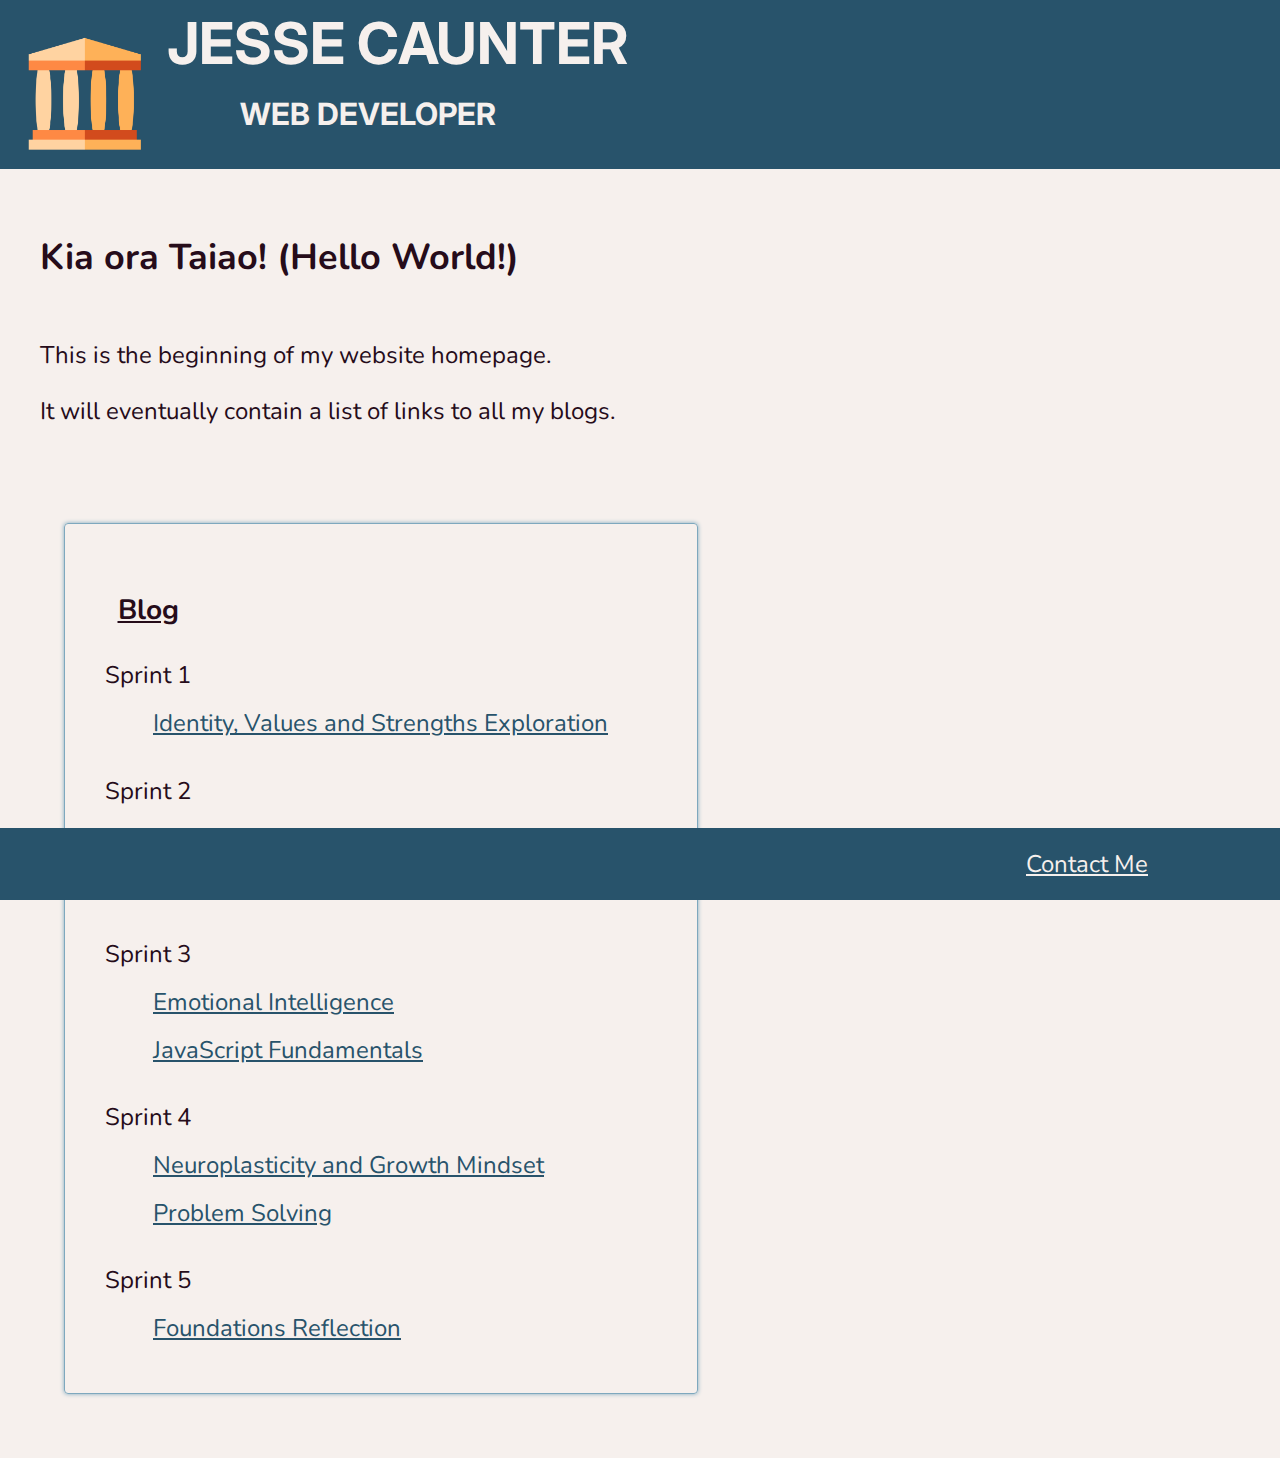
<file: index.html>
<!DOCTYPE html>
<html lang="en">

<head>
    <meta name="viewport" content="width=device-width,initial-scale=1,maximum-scale=1,user-scalable=no">
    <meta http-equiv="X-UA-Compatible" content="IE=edge,chrome=1">
    <meta name="HandheldFriendly" content="true">
    <link rel="stylesheet" href="styles/main.css">
    <link rel="preconnect" href="https://fonts.googleapis.com">
    <link rel="preconnect" href="https://fonts.gstatic.com" crossorigin>
    <link href="https://fonts.googleapis.com/css2?family=Inter&family=Nunito&display=swap" rel="stylesheet">
    <title>Jesse Caunter | Web Developer</title>
</head>

<body>
    <header>
        <div class="clickable-logo-text">
            <a href="index.html">
                <img src="images/logo-transparent-bg.png" alt="Site logo" height="120px" width="auto">
                <h1><span id="main-title-name">Jesse Caunter</span><br><span id="main-title-role">Web Developer</span>
                </h1>
            </a>
        </div>
    </header>
    <main>
        <div class="intro-text">
            <h2 class="intro-heading">Kia ora Taiao! (Hello World!)</h2>
            <p>This is the beginning of my website homepage.</p>
            <p>It will eventually contain a list of links to all my blogs.</p>
        </div>

        <div id="blog-box">
            <h3 class="box-heading">Blog</h3>
            <ul class="sprint-list">
                <li>Sprint 1<br><a href="blog/identity-values.html">Identity, Values and Strengths Exploration</a></li>
                <li>Sprint 2<br><a href="blog/html-css.html">Display: Inline vs. Inline-Block</a><br>
                    <a href="blog/learning-plan.html">Learning Plan</a>
                </li>
                <li>Sprint 3<br><a href="blog/emotional-intelligence.html">Emotional Intelligence</a><br>
                    <a href="blog/javascript-dom.html">JavaScript Fundamentals</a>
                </li>
                <li>Sprint 4<br><a href="blog/neuroplasticity.html">Neuroplasticity and Growth Mindset</a><br>
                    <a href="blog/problem-solving.html">Problem Solving</a>
                </li>
                <li>Sprint 5<br><a href="blog/foundations-reflection.html">Foundations Reflection</a></li>
            </ul>
        </div>
    </main>
    <footer>
        <a href="mailto:js.caunter@gmail.com" id="contact-me">Contact Me</a>
    </footer>
</body>

</html>
</file>
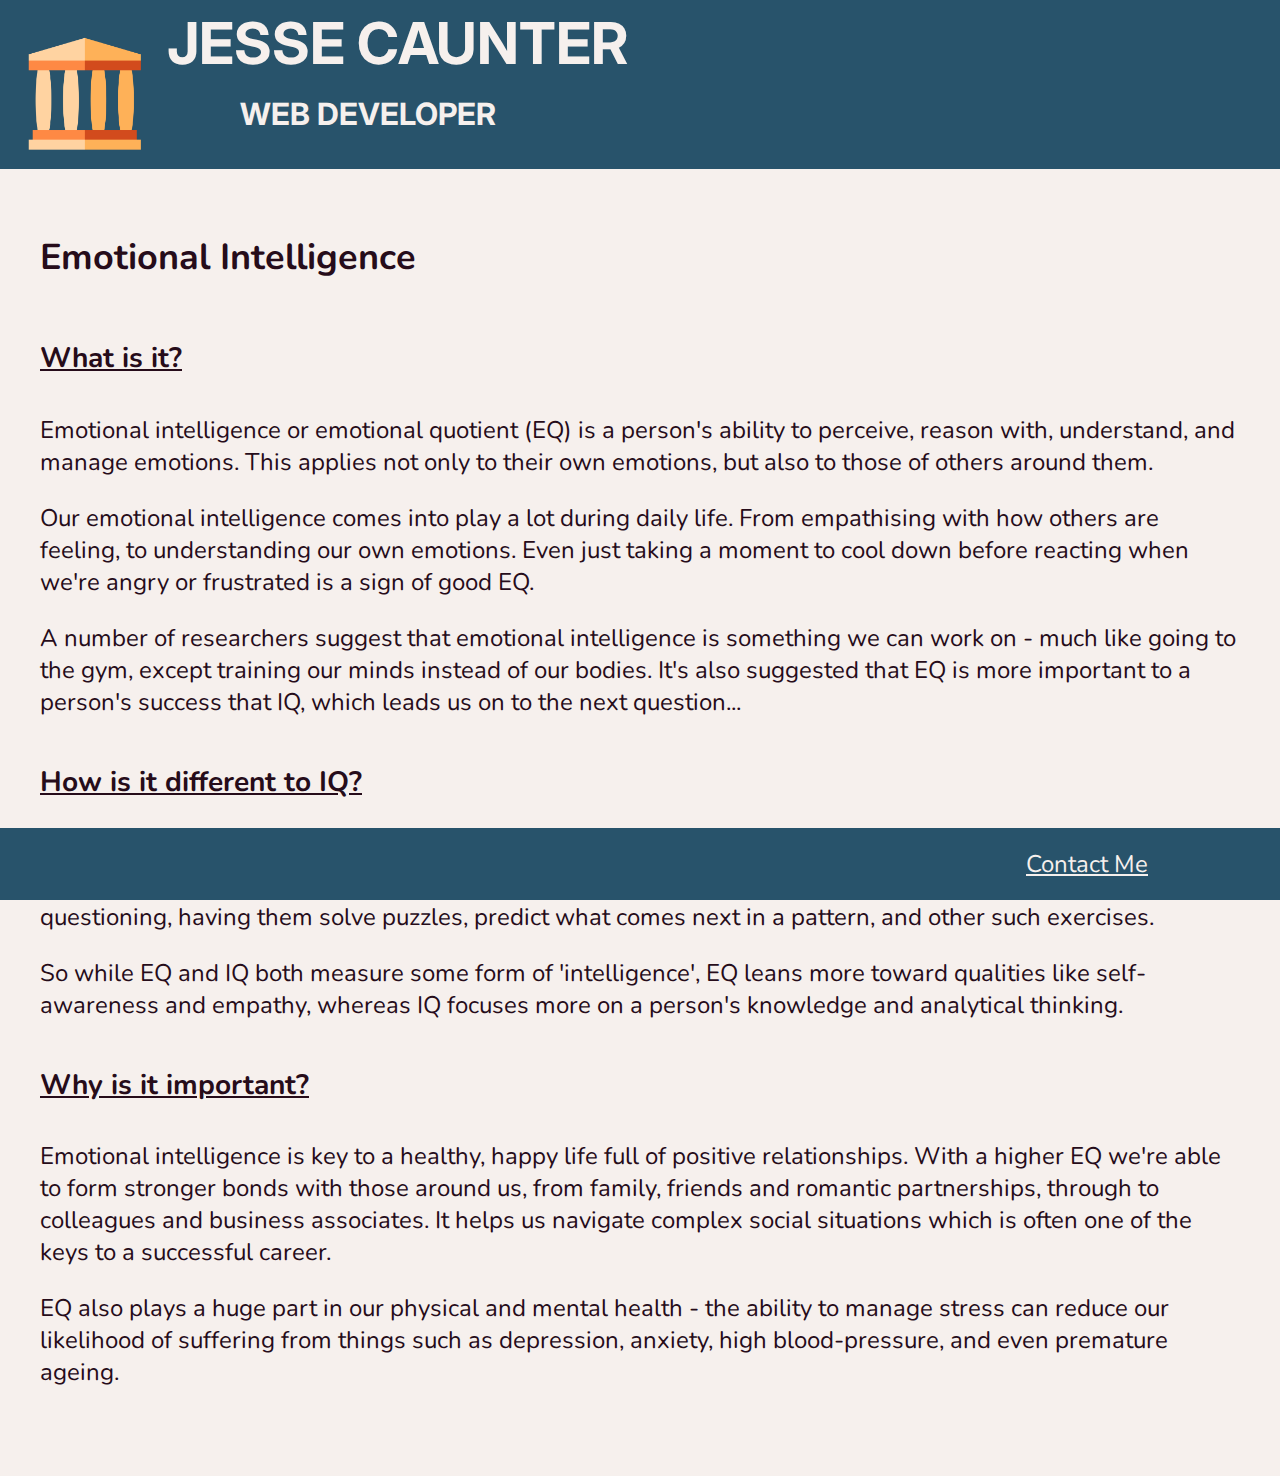
<file: blog/emotional-intelligence.html>
<!DOCTYPE html>
<html lang="en">

<head>
    <meta name="viewport" content="width=device-width,initial-scale=1,maximum-scale=1,user-scalable=no">
    <meta http-equiv="X-UA-Compatible" content="IE=edge,chrome=1">
    <meta name="HandheldFriendly" content="true">
    <link rel="stylesheet" href="../styles/main.css">
    <link rel="preconnect" href="https://fonts.googleapis.com">
    <link rel="preconnect" href="https://fonts.gstatic.com" crossorigin>
    <link href="https://fonts.googleapis.com/css2?family=Inter&family=Nunito&display=swap" rel="stylesheet">
    <title>Emotional Intelligence</title>
</head>

<body>
    <header>
        <div class="clickable-logo-text">
            <a href="../index.html">
                <img src="../images/logo-transparent-bg.png" alt="Site logo" height="120px" width="auto">
                <h1><span id="main-title-name">Jesse Caunter</span><br><span id="main-title-role">Web Developer</span>
                </h1>
            </a>
        </div>
    </header>
    <main>
        <!-- <div class="intro-text">
            <h2 class="intro-heading">Display: Inline vs. Inline-Block</h2>
            <div class="intro-subheadings">
                <h3>E kore e mau i a koe, he wae kai pakiaka. <em>A foot accustomed to running
                        over roots makes the speediest runner.</em> (Optional SUB title) </h3>
                <h4>10 November 2010</h4>
            </div>
        </div> -->
        <div class="blog-post">
            <h2>Emotional Intelligence</h2>
            <h3>What is it?</h3>
            <p>Emotional intelligence or emotional quotient (EQ) is a person's ability to perceive, reason with,
                understand, and manage emotions. This applies not only to their own emotions, but also to those of
                others around them.
            </p>
            <p>Our emotional intelligence comes into play a lot during daily life. From empathising with how others are
                feeling, to understanding our own emotions. Even just taking a moment to cool down before reacting when
                we're angry or frustrated is a sign of good EQ.</p>
            <p>A number of researchers suggest that emotional intelligence is something we can work on - much like going
                to the gym, except training our minds instead of our bodies. It's also suggested that EQ is more
                important to a person's success that IQ, which leads us on to the next question...
            </p>
            <h3>How is it different to IQ?</h3>
            <p>Intelligence quotient (IQ) is what usually comes to mind when we think of 'intelligence'. IQ measures a
                person's reasoning, logic, and ability to recall information. Testing a person's IQ often involves
                knowledge-based questioning, having them solve puzzles, predict what comes next in a pattern, and other
                such exercises.
            </p>
            <p>So while EQ and IQ both measure some form of 'intelligence', EQ leans more toward qualities like
                self-awareness and empathy, whereas IQ focuses more on a person's knowledge and analytical thinking.
            </p>
            <h3>Why is it important?</h3>
            <p>Emotional intelligence is key to a healthy, happy life full of positive relationships. With a higher EQ
                we're able to form stronger bonds with those around us, from family, friends and romantic partnerships,
                through to colleagues and business associates. It helps us navigate complex social situations which is
                often one of the keys to a successful career.
            </p>
            <p>EQ also plays a huge part in our physical and mental health - the ability to manage stress can reduce our
                likelihood of suffering from things such as depression, anxiety, high blood-pressure, and even premature
                ageing.
            </p>
        </div>
    </main>
    <footer>
        <a href="mailto:js.caunter@gmail.com" id="contact-me">Contact Me</a>
    </footer>
</body>

</html>
</file>
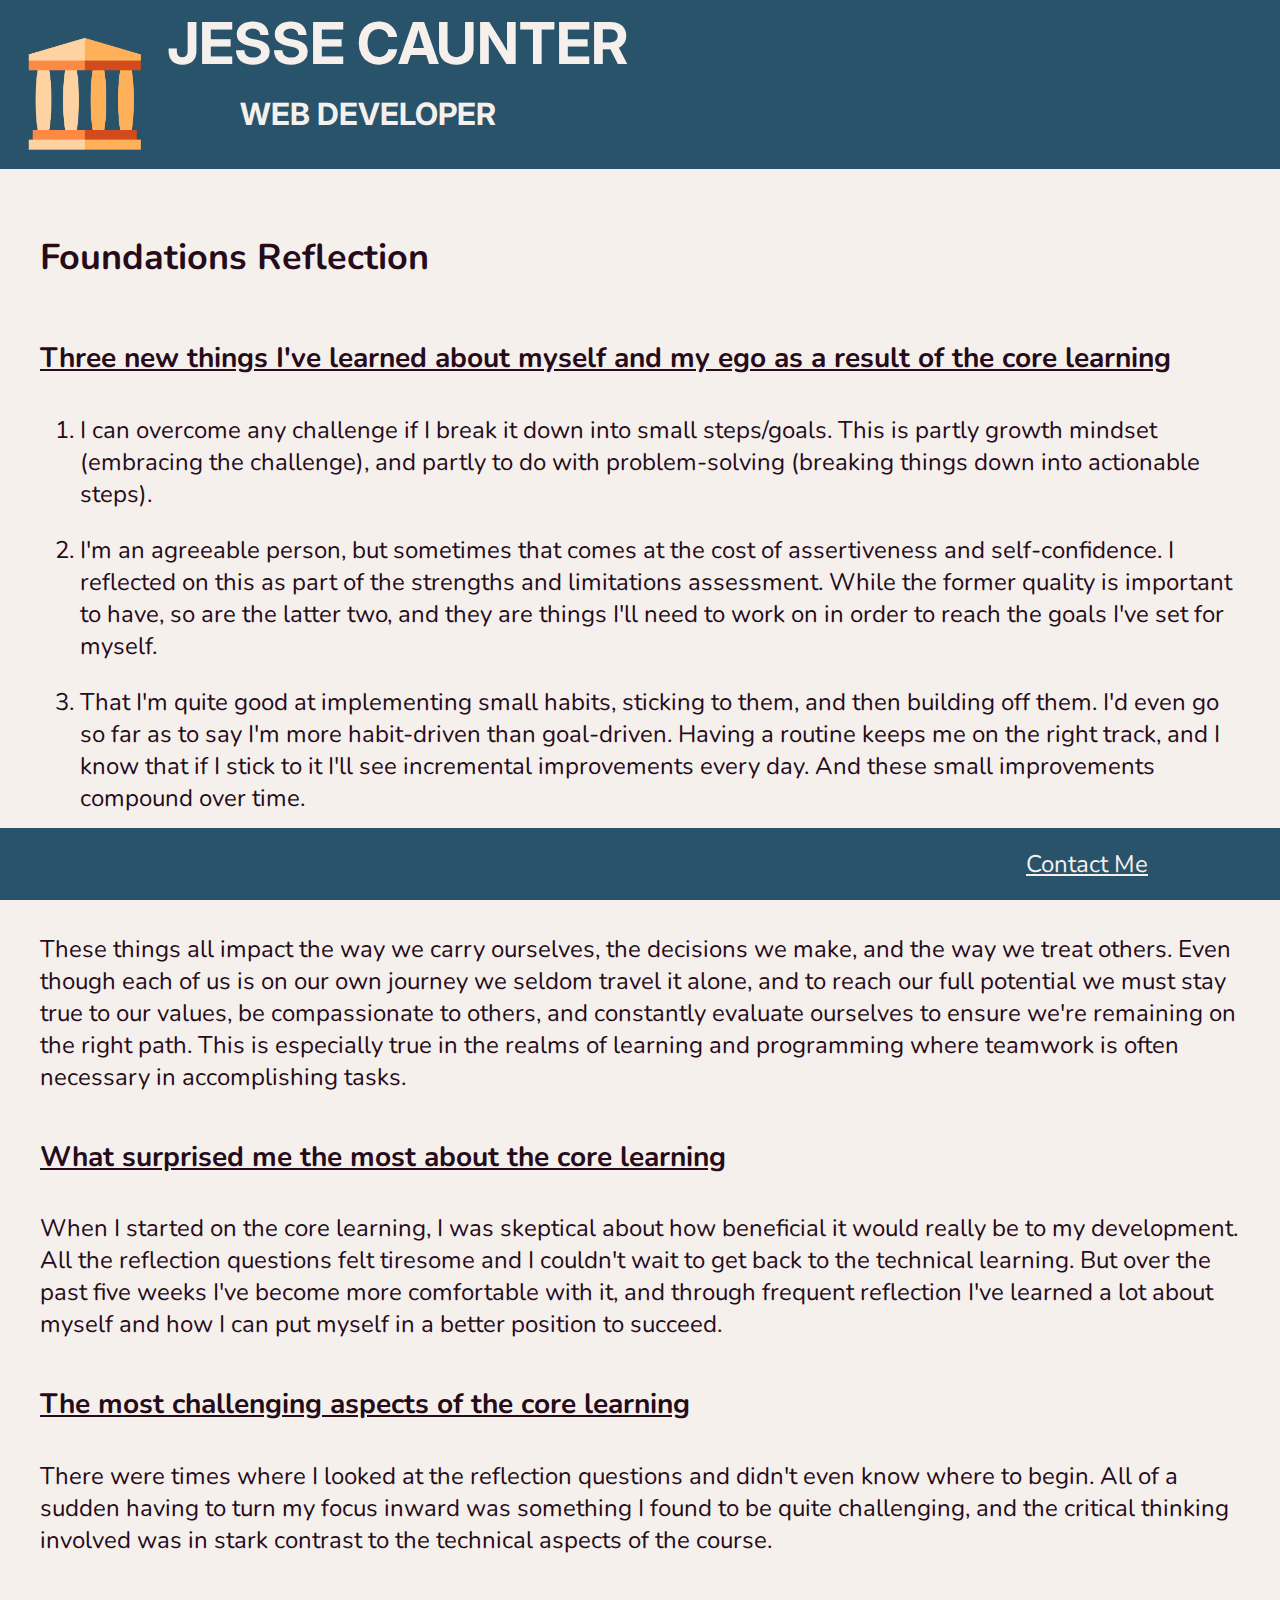
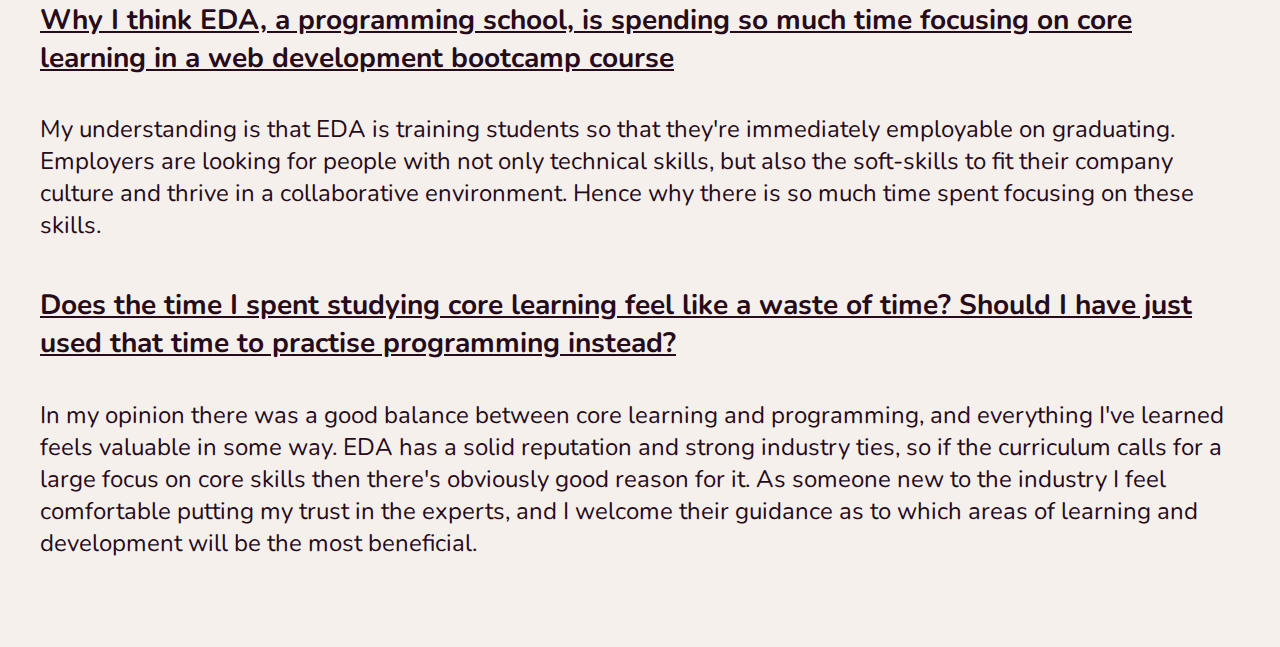
<file: blog/foundations-reflection.html>
<!DOCTYPE html>
<html lang="en">

<head>
    <meta name="viewport" content="width=device-width,initial-scale=1,maximum-scale=1,user-scalable=no">
    <meta http-equiv="X-UA-Compatible" content="IE=edge,chrome=1">
    <meta name="HandheldFriendly" content="true">
    <link href="../styles/main.css" rel="stylesheet" type="text/css">
    <link rel="preconnect" href="https://fonts.googleapis.com">
    <link rel="preconnect" href="https://fonts.gstatic.com" crossorigin>
    <link href="https://fonts.googleapis.com/css2?family=Inter&family=Nunito&display=swap" rel="stylesheet">
    <title>Foundations Reflection</title>
</head>

<body>
    <header>
        <div class="clickable-logo-text">
            <a href="../index.html">
                <img src="../images/logo-transparent-bg.png" alt="Site logo" height="120px" width="auto">
                <h1><span id="main-title-name">Jesse Caunter</span><br><span id="main-title-role">Web Developer</span>
                </h1>
            </a>
        </div>
    </header>
    <main>
        <!-- <div class="intro-text">
            <h2 class="intro-heading">Display: Inline vs. Inline-Block</h2>
            <div class="intro-subheadings">
                <h3>E kore e mau i a koe, he wae kai pakiaka. <em>A foot accustomed to running
                        over roots makes the speediest runner.</em> (Optional SUB title) </h3>
                <h4>10 November 2010</h4>
            </div>
        </div> -->
        <div class="blog-post">
            <h2>Foundations Reflection</h2>
            <h3>Three new things I've learned about myself and my ego as a result of the core learning</h3>
            <ol>
                <li>
                    <p>
                        I can overcome any challenge if I break it down into small steps/goals. This is partly growth
                        mindset (embracing the challenge), and partly to do with problem-solving (breaking things down
                        into
                        actionable steps).
                    </p>
                </li>
                <li>
                    <p>
                        I'm an agreeable person, but sometimes that comes at the cost of assertiveness and
                        self-confidence.
                        I reflected on this as part of the strengths and limitations assessment. While the former
                        quality is
                        important to have, so are the latter two, and they are things I'll need to work on in order to
                        reach
                        the goals I've set for myself.
                    </p>
                </li>
                <li>
                    <P>
                        That I'm quite good at implementing small habits, sticking to them, and then building off them.
                        I'd
                        even go so far as to say I'm more habit-driven than goal-driven. Having a routine keeps me on
                        the
                        right track, and I know that if I stick to it I'll see incremental improvements every day. And
                        these
                        small improvements compound over time.
                    </P>
                </li>
            </ol>
            <h3>The role of values, empathy and self-awareness in learning and programming</h3>
            <p>
                These things all impact the way we carry ourselves, the decisions we make, and the way we treat others.
                Even though each of us is on our own journey we seldom travel it alone, and to reach our full potential
                we must stay true to our values, be compassionate to others, and constantly evaluate ourselves to ensure
                we're remaining on the right path. This is especially true in the realms of learning and programming
                where teamwork is often necessary in accomplishing tasks.
            </p>
            <h3>What surprised me the most about the core learning</h3>
            <p>
                When I started on the core learning, I was skeptical about how beneficial it would really be to my
                development. All the reflection questions felt tiresome and I couldn't wait to get back to the technical
                learning. But over the past five weeks I've become more comfortable with it, and through frequent
                reflection I've learned a lot about myself and how I can put myself in a better position to succeed.
            </p>
            <h3>The most challenging aspects of the core learning</h3>
            <p>
                There were times where I looked at the reflection questions and didn't even know where to begin. All of
                a sudden having to turn my focus inward was something I found to be quite challenging, and the critical
                thinking involved was in stark contrast to the technical aspects of the course.
            </p>
            <h3>Why I think EDA, a programming school, is spending so much time focusing on core learning in a web
                development bootcamp course</h3>
            <p>
                My understanding is that EDA is training students so that they're immediately employable on graduating.
                Employers are looking for people with not only technical skills, but also the soft-skills to fit their
                company culture and thrive in a collaborative environment. Hence why there is so much time spent
                focusing on these skills.
            </p>
            <h3>Does the time I spent studying core learning feel like a waste of time? Should I have just used that
                time to practise programming instead?</h3>
            <p>
                In my opinion there was a good balance between core learning and programming, and everything I've
                learned feels valuable in some way. EDA has a solid reputation and strong industry ties, so if the
                curriculum calls for a large focus on core skills then there's obviously good reason for it. As someone
                new to the industry I feel comfortable putting my trust in the experts, and I welcome their guidance
                as to which areas of learning and development will be the most beneficial.
            </p>
        </div>
    </main>
    <footer>
        <a href="mailto:js.caunter@gmail.com" id="contact-me">Contact Me</a>
    </footer>
</body>

</html>
</file>
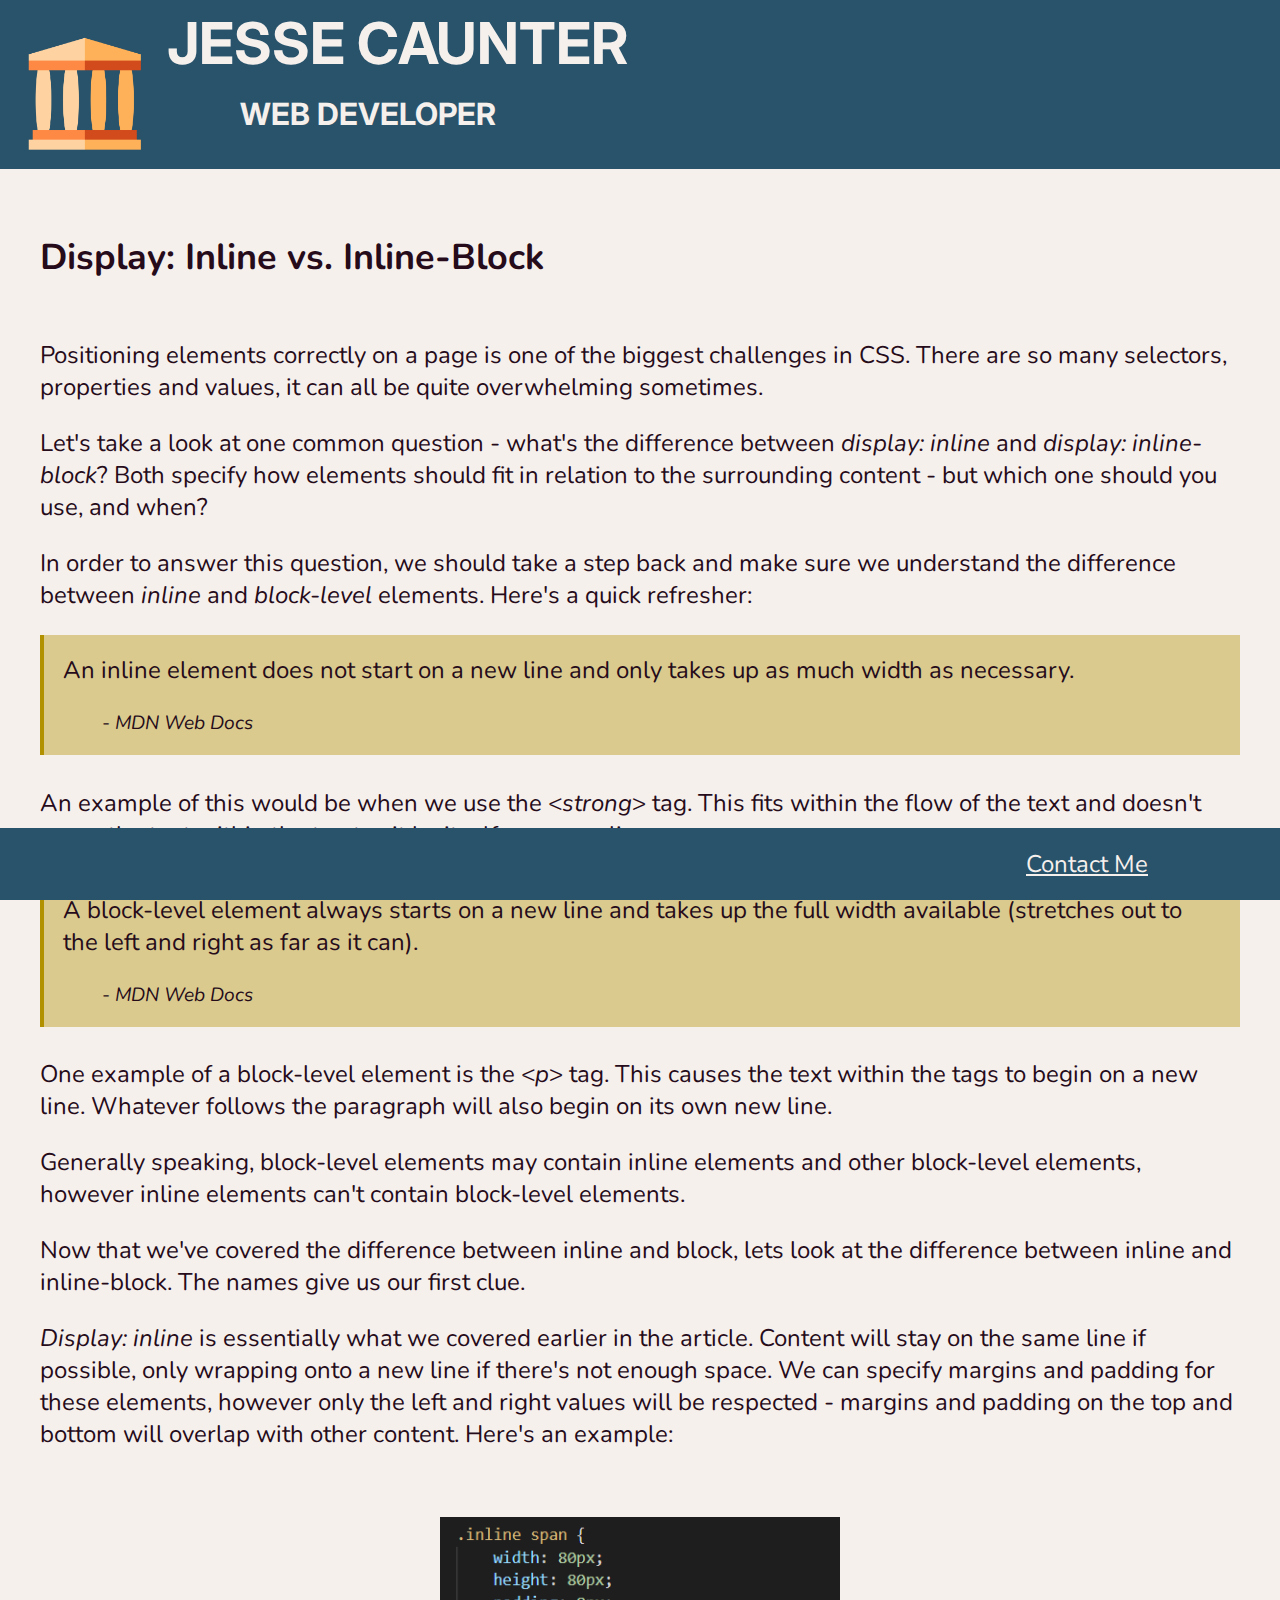
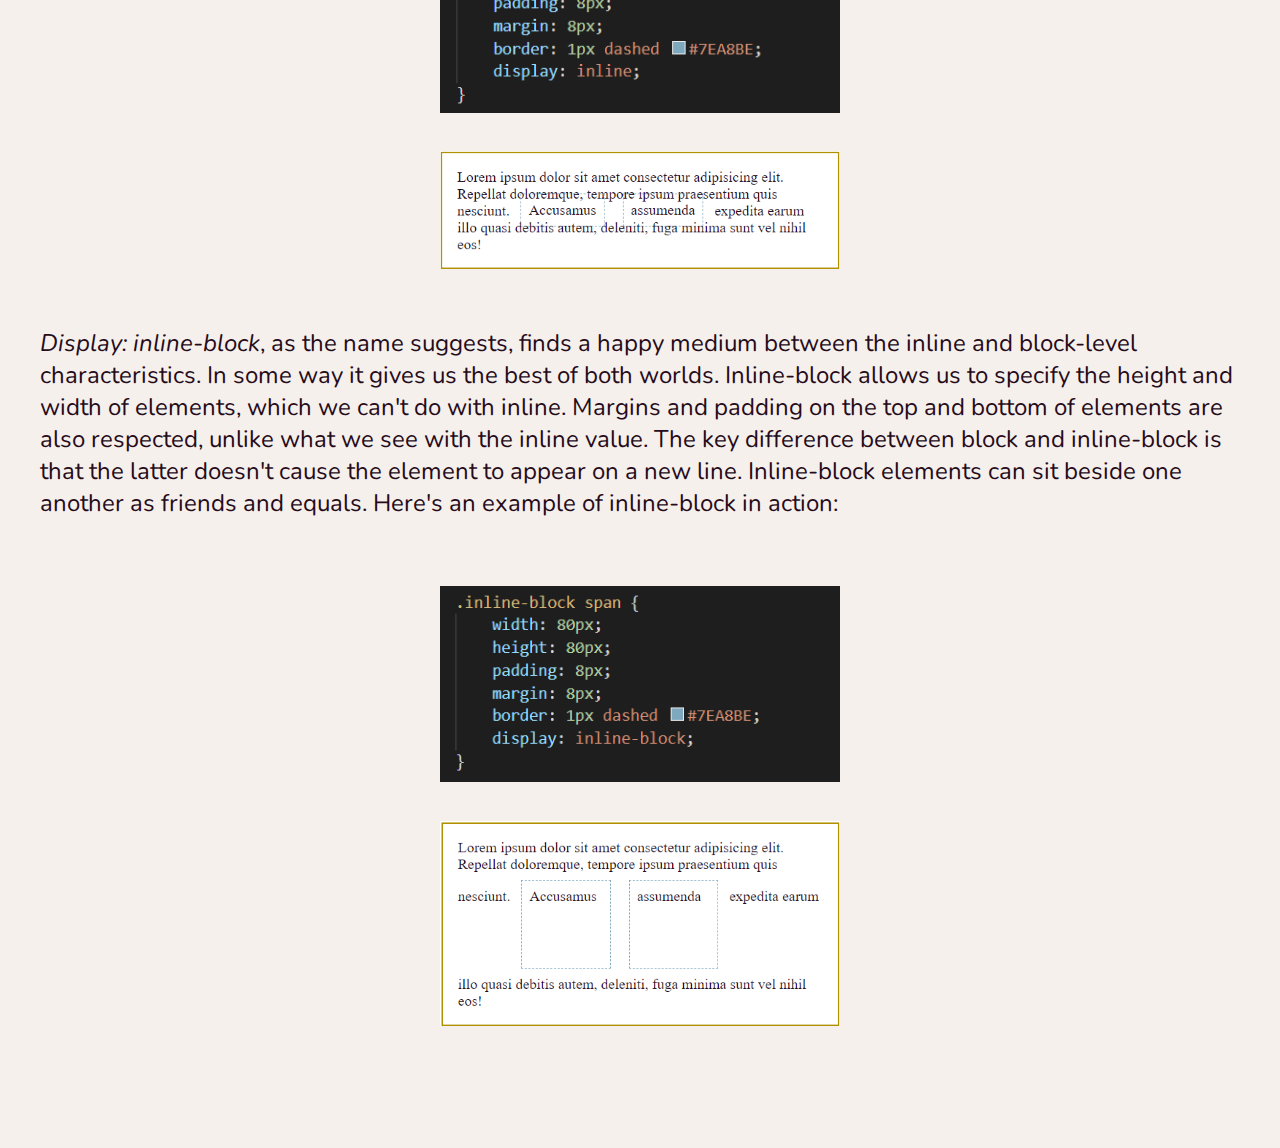
<file: blog/html-css.html>
<!DOCTYPE html>
<html lang="en">

<head>
    <meta name="viewport" content="width=device-width,initial-scale=1,maximum-scale=1,user-scalable=no">
    <meta http-equiv="X-UA-Compatible" content="IE=edge,chrome=1">
    <meta name="HandheldFriendly" content="true">
    <link href="../styles/main.css" rel="stylesheet" type="text/css">
    <link rel="preconnect" href="https://fonts.googleapis.com">
    <link rel="preconnect" href="https://fonts.gstatic.com" crossorigin>
    <link href="https://fonts.googleapis.com/css2?family=Inter&family=Nunito&display=swap" rel="stylesheet">
    <title>Display: Inline vs. Inline-Block</title>
</head>

<body>
    <header>
        <div class="clickable-logo-text">
            <a href="../index.html">
                <img src="../images/logo-transparent-bg.png" alt="Site logo" height="120px" width="auto">
                <h1><span id="main-title-name">Jesse Caunter</span><br><span id="main-title-role">Web Developer</span>
                </h1>
            </a>
        </div>
    </header>
    <main>
        <!-- <div class="intro-text">
            <h2 class="intro-heading">Display: Inline vs. Inline-Block</h2>
            <div class="intro-subheadings">
                <h3>E kore e mau i a koe, he wae kai pakiaka. <em>A foot accustomed to running
                        over roots makes the speediest runner.</em> (Optional SUB title) </h3>
                <h4>10 November 2010</h4>
            </div>
        </div> -->
        <div class="blog-post">
            <h2>Display: Inline vs. Inline-Block</h2>
            <p>
                Positioning elements correctly on a page is one of the biggest challenges in CSS. There are so many
                selectors, properties and values, it can all be quite overwhelming sometimes.
            </p>
            <p>
                Let's take a look at one common question - what's the difference between <em>display: inline</em> and
                <em>display: inline-block</em>? Both specify how elements should fit in relation to the surrounding
                content - but which one should you use, and when?
            </p>
            <p>
                In order to answer this question, we should take a step back and make sure we understand the difference
                between <em>inline</em> and <em>block-level</em> elements. Here's a quick refresher:
            </p>
            <figure>
                <blockquote cite="https://developer.mozilla.org/en-US/docs/Web/HTML/Inline_elements">
                    <p>An inline element does not start on a new line and only takes up as much width as necessary.</p>
                </blockquote>
                <figcaption>- <cite>MDN Web Docs</cite></figcaption>
            </figure>
            <p>
                An example of this would be when we use the &lt<em>strong</em>&gt tag. This fits within the flow of the
                text and doesn't cause the text within the tag to sit by itself on a new line.
            </p>
            <figure>
                <blockquote cite="https://developer.mozilla.org/en-US/docs/Web/HTML/Block-level_elements">
                    <p>A block-level element always starts on a new line and takes up the full width available
                        (stretches out to the left and right as far as it can).</p>
                </blockquote>
                <figcaption>- <cite>MDN Web Docs</cite></figcaption>
            </figure>
            <p>
                One example of a block-level element is the &lt<em>p</em>&gt tag. This causes the text within the tags
                to begin on a new line. Whatever follows the paragraph will also begin on its own new line.
            </p>
            <p>
                Generally speaking, block-level elements may contain inline elements and other block-level elements,
                however inline elements can't contain block-level elements.
            </p>
            <p>
                Now that we've covered the difference between inline and block, lets look at the difference between
                inline and inline-block. The names give us our first clue.
            </p>
            <p>
                <em>Display: inline</em> is essentially what we covered earlier in the article. Content will stay on the
                same line if possible, only wrapping onto a new line if there's not enough space. We can specify margins
                and padding for these elements, however only the left and right values will be respected - margins and
                padding on the top and bottom will overlap with other content. Here's an example:
            </p>
            <div class="example-images">
                <img src="../images/inline-css.png"
                    alt="Screenshot showing CSS code - span elements are being styled with display: inline"
                    width="400px" height="auto">
                <img src="../images/inline-example.png"
                    alt="How two span elements with display: inline look on the page" width="400px" height="auto">
            </div>
            <p>
                <em>Display: inline-block</em>, as the name suggests, finds a happy medium between the inline and
                block-level characteristics. In some way it gives us the best of both worlds. Inline-block allows us to
                specify the height and width of elements, which we can't do with inline. Margins and padding on the
                top and bottom of elements are also respected, unlike what we see with the inline value. The key
                difference between block and inline-block is that the latter doesn't cause the element to appear on a
                new line. Inline-block elements can sit beside one another as friends and equals. Here's an example of
                inline-block in action:
            </p>
            <div class="example-images">
                <img src="../images/inline-block-css.png"
                    alt="Screenshot showing CSS code - a span element is being styled with display: inline-block"
                    width="400px" height="auto">
                <img src="../images/inline-block-example.png"
                    alt="How two span elements with display: inline-block look on the page" width="400px" height="auto">
            </div>
        </div>
    </main>
    <footer>
        <a href="mailto:js.caunter@gmail.com" id="contact-me">Contact Me</a>
    </footer>
</body>

</html>
</file>
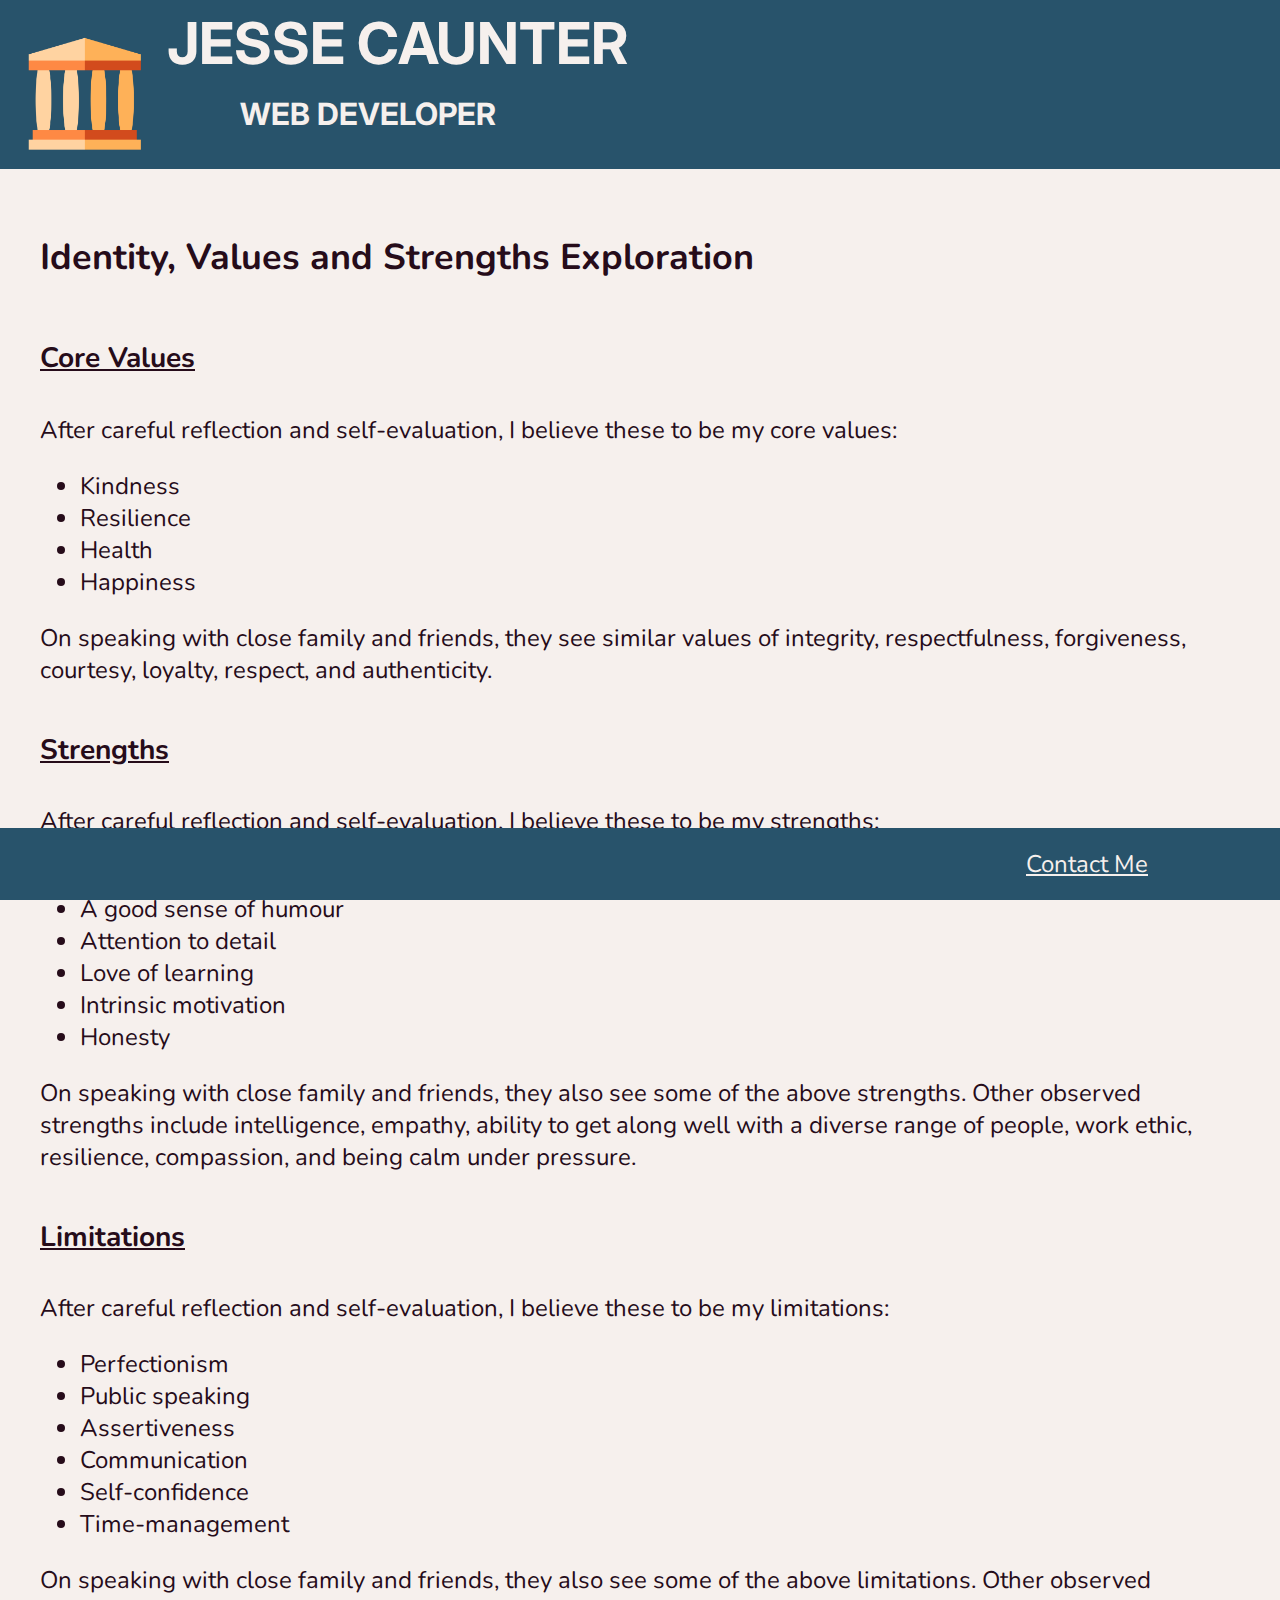
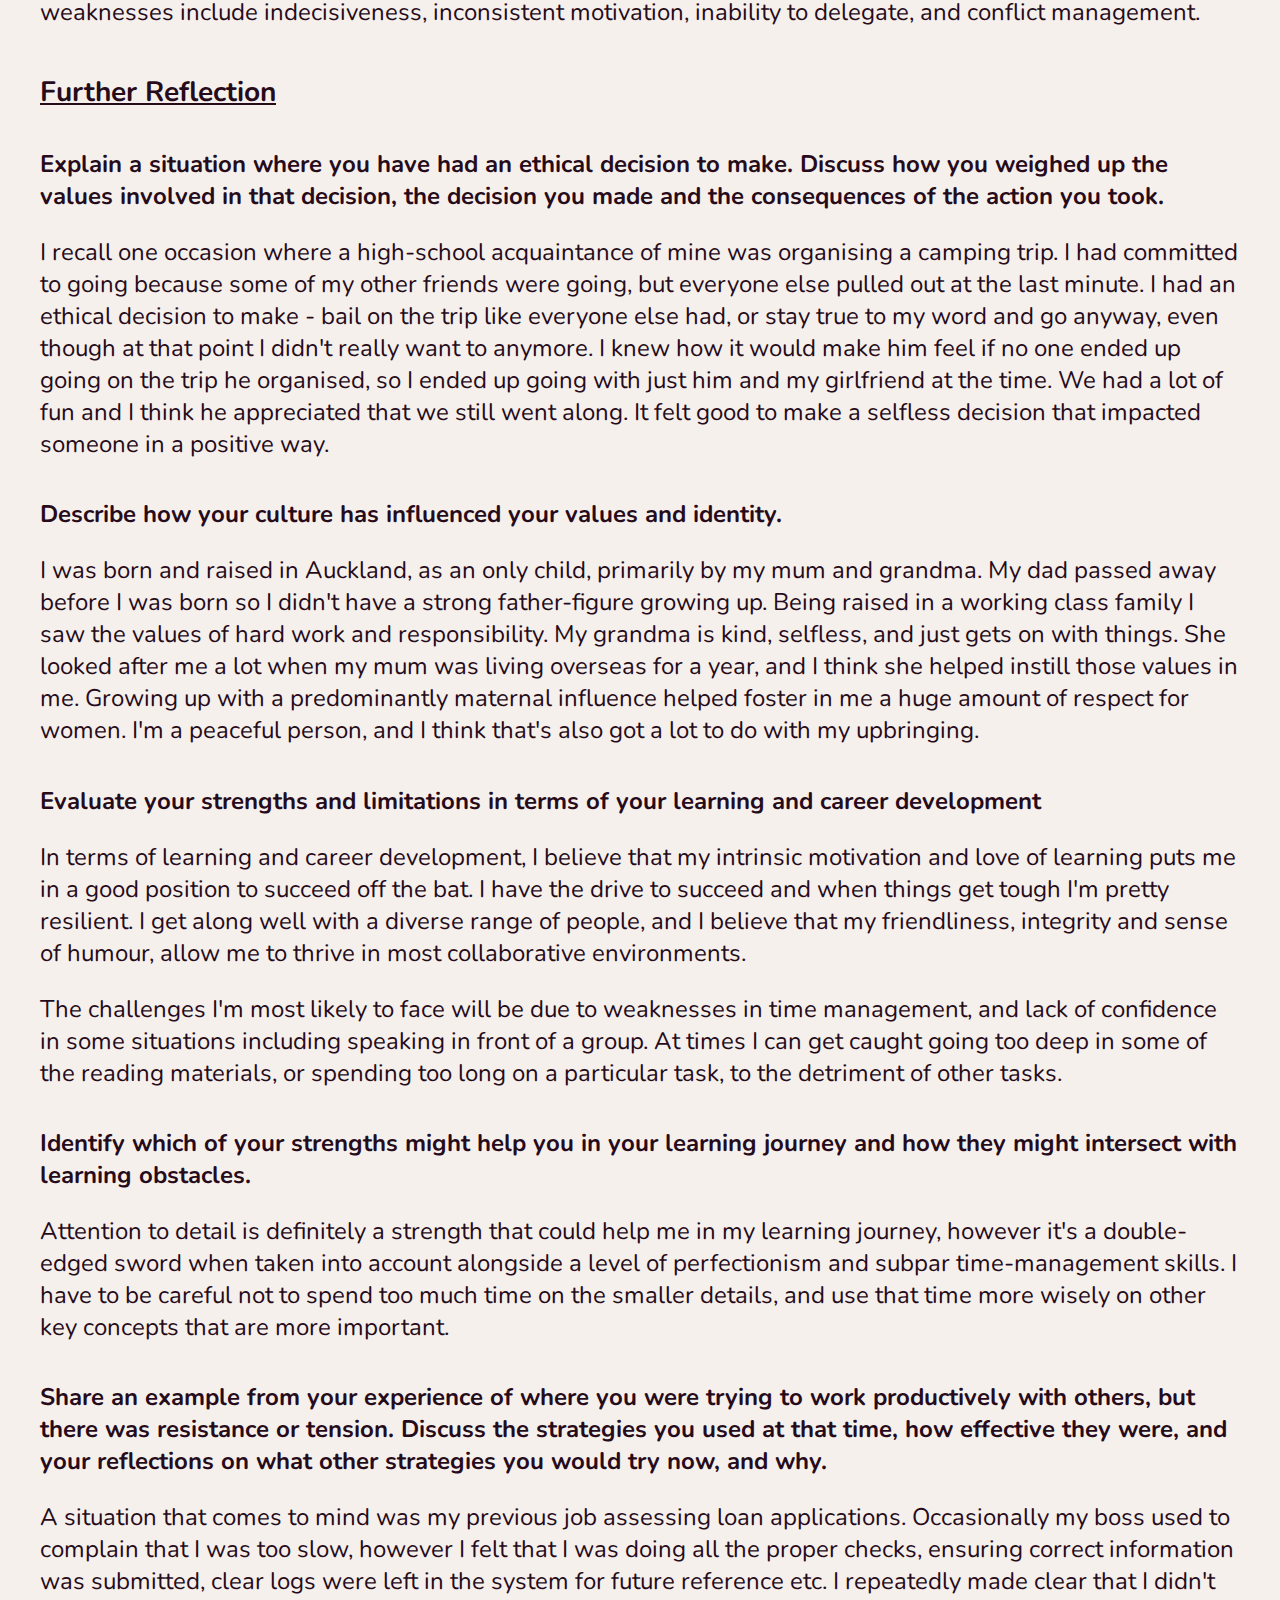
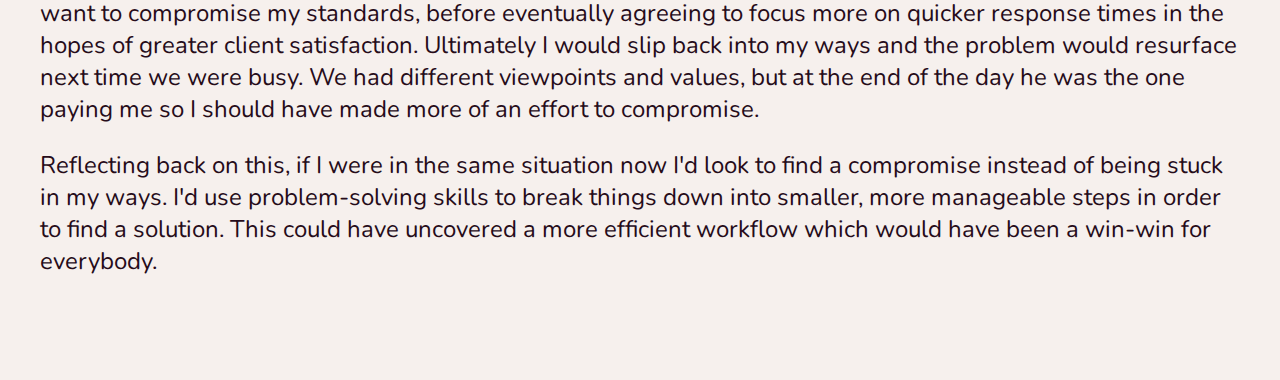
<file: blog/identity-values.html>
<!DOCTYPE html>
<html lang="en">

<head>
    <meta name="viewport" content="width=device-width,initial-scale=1,maximum-scale=1,user-scalable=no">
    <meta http-equiv="X-UA-Compatible" content="IE=edge,chrome=1">
    <meta name="HandheldFriendly" content="true">
    <link href="../styles/main.css" rel="stylesheet" type="text/css">
    <link rel="preconnect" href="https://fonts.googleapis.com">
    <link rel="preconnect" href="https://fonts.gstatic.com" crossorigin>
    <link href="https://fonts.googleapis.com/css2?family=Inter&family=Nunito&display=swap" rel="stylesheet">
    <title>Identity, Values and Strengths Exploration</title>
</head>

<body>
    <header>
        <div class="clickable-logo-text">
            <a href="../index.html">
                <img src="../images/logo-transparent-bg.png" alt="Site logo" height="120px" width="auto">
                <h1><span id="main-title-name">Jesse Caunter</span><br><span id="main-title-role">Web Developer</span>
                </h1>
            </a>
        </div>
    </header>
    <main>
        <!-- <div class="intro-text">
            <h2 class="intro-heading">Display: Inline vs. Inline-Block</h2>
            <div class="intro-subheadings">
                <h3>E kore e mau i a koe, he wae kai pakiaka. <em>A foot accustomed to running
                        over roots makes the speediest runner.</em> (Optional SUB title) </h3>
                <h4>10 November 2010</h4>
            </div>
        </div> -->
        <div class="blog-post">
            <h2>Identity, Values and Strengths Exploration</h2>
            <h3>Core Values</h3>
            <p>After careful reflection and self-evaluation, I believe these to be my core values:</p>
            <p>
            <ul>
                <li>Kindness</li>
                <li>Resilience</li>
                <li>Health</li>
                <li>Happiness</li>
            </ul>
            </p>
            <p>On speaking with close family and friends, they see similar values of integrity, respectfulness,
                forgiveness, courtesy, loyalty, respect, and authenticity.</p>
            <h3>Strengths</h3>
            <p>After careful reflection and self-evaluation, I believe these to be my strengths:</p>
            <p>
            <ul>
                <li>Friendliness</li>
                <li>A good sense of humour</li>
                <li>Attention to detail</li>
                <li>Love of learning</li>
                <li>Intrinsic motivation</li>
                <li>Honesty</li>
            </ul>
            </p>
            <p>On speaking with close family and friends, they also see some of the above strengths. Other observed
                strengths include intelligence, empathy, ability to get along well with a diverse range of people, work
                ethic, resilience, compassion, and being calm under pressure.</p>
            <h3>Limitations</h3>
            <p>After careful reflection and self-evaluation, I believe these to be my limitations:</p>
            <p>
            <ul>
                <li>Perfectionism</li>
                <li>Public speaking</li>
                <li>Assertiveness</li>
                <li>Communication</li>
                <li>Self-confidence</li>
                <li>Time-management</li>
            </ul>
            </p>
            <p>On speaking with close family and friends, they also see some of the above limitations. Other observed
                weaknesses include indecisiveness, inconsistent motivation, inability to delegate, and conflict
                management.</p>
            <h3>Further Reflection</h3>
            <div class="q-and-a-block">
                <p class="question">
                    <b>Explain a situation where you have had an ethical decision to make. Discuss how you weighed up
                        the
                        values involved in that decision, the decision you made and the consequences of the action you
                        took.</b>
                </p>
                <p class="answer">
                    I recall one occasion where a high-school acquaintance of mine was organising a camping trip. I had
                    committed to going because some of my other friends were going, but everyone else pulled out at the
                    last minute. I had an ethical decision to make - bail on the trip like everyone else had, or stay
                    true to my word and go anyway, even though at that point I didn't really want to anymore. I knew how
                    it would make him feel if no one ended up going on the trip he organised, so I ended up going with
                    just him and my girlfriend at the time. We had a lot of fun and I think he appreciated that we still
                    went along. It felt good to make a selfless decision that impacted someone in a positive way.</p>
            </div>
            <div class="q-and-a-block">
                <p class="question">
                    <b>Describe how your culture has influenced your values and identity.</b>
                </p>
                <p class="answer">
                    I was born and raised in Auckland, as an only child, primarily by my mum and grandma. My dad passed
                    away before I was born so I didn't have a strong father-figure growing up. Being raised
                    in a working class family I saw the values of hard work and responsibility. My grandma is kind,
                    selfless, and just gets on with things. She looked after me a lot when my mum was living overseas
                    for a year, and I think she helped instill those values in me. Growing up with a predominantly
                    maternal influence helped foster in me a huge amount of respect for women. I'm a peaceful person,
                    and I think that's also got a lot to do with my upbringing.</p>
            </div>
            <div class="q-and-a-block">
                <p class="question">
                    <b>Evaluate your strengths and limitations in terms of your learning and career development</b>
                </p>
                <p class="answer">
                    In terms of learning and career development, I believe that my intrinsic motivation and love of
                    learning puts me in a good position to succeed off the bat. I have the drive to succeed and when
                    things get tough I'm pretty resilient. I get along well with a diverse range of people, and I
                    believe that my friendliness, integrity and sense of humour, allow me to thrive in most
                    collaborative environments.</p>
                <p class="answer">
                    The challenges I'm most likely to face will be due to weaknesses in time management, and lack of
                    confidence in some situations including speaking in front of a group. At times I can get caught
                    going too deep in some of the reading materials, or spending too long on a particular task, to the
                    detriment of other tasks.</p>
            </div>
            <div class="q-and-a-block">
                <p class="question">
                    <b>Identify which of your strengths might help you in your learning journey and how they might
                        intersect with learning obstacles.</b>
                </p>
                <p class="answer">
                    Attention to detail is definitely a strength that could help me in my learning journey, however it's
                    a double-edged sword when taken into account alongside a level of perfectionism and subpar
                    time-management skills. I have to be careful not to spend too much time on the smaller details, and
                    use that time more wisely on other key concepts that are more important.</p>
            </div>
            <div class="q-and-a-block">
                <p class="question">
                    <b>Share an example from your experience of where you were trying to work productively with others,
                        but
                        there was resistance or tension. Discuss the strategies you used at that time, how effective
                        they
                        were, and your reflections on what other strategies you would try now, and why.</b>
                </p>
                <p class="answer">
                    A situation that comes to mind was my previous job assessing loan applications. Occasionally my boss
                    used to
                    complain that I was too slow, however I felt that I was doing all the proper checks, ensuring
                    correct information was submitted, clear logs were left in the system for future reference etc. I
                    repeatedly made clear that I didn't want to compromise my standards, before eventually agreeing to
                    focus more on quicker response times in the hopes of greater client satisfaction. Ultimately I would
                    slip back into my ways and the problem would resurface next time we were busy. We had different
                    viewpoints and values, but at the end of the day he was the one paying me so I should have made more
                    of an effort to compromise.</p>
                <p class="answer">
                    Reflecting back on this, if I were in the same situation now I'd look to find a compromise instead
                    of being stuck in my ways. I'd use problem-solving skills to break things down into smaller, more
                    manageable steps in order to find a solution. This could have uncovered a more efficient workflow
                    which would have been a win-win for everybody.</p>
            </div>
        </div>
    </main>
    <footer>
        <a href="mailto:js.caunter@gmail.com" id="contact-me">Contact Me</a>
    </footer>
</body>

</html>
</file>
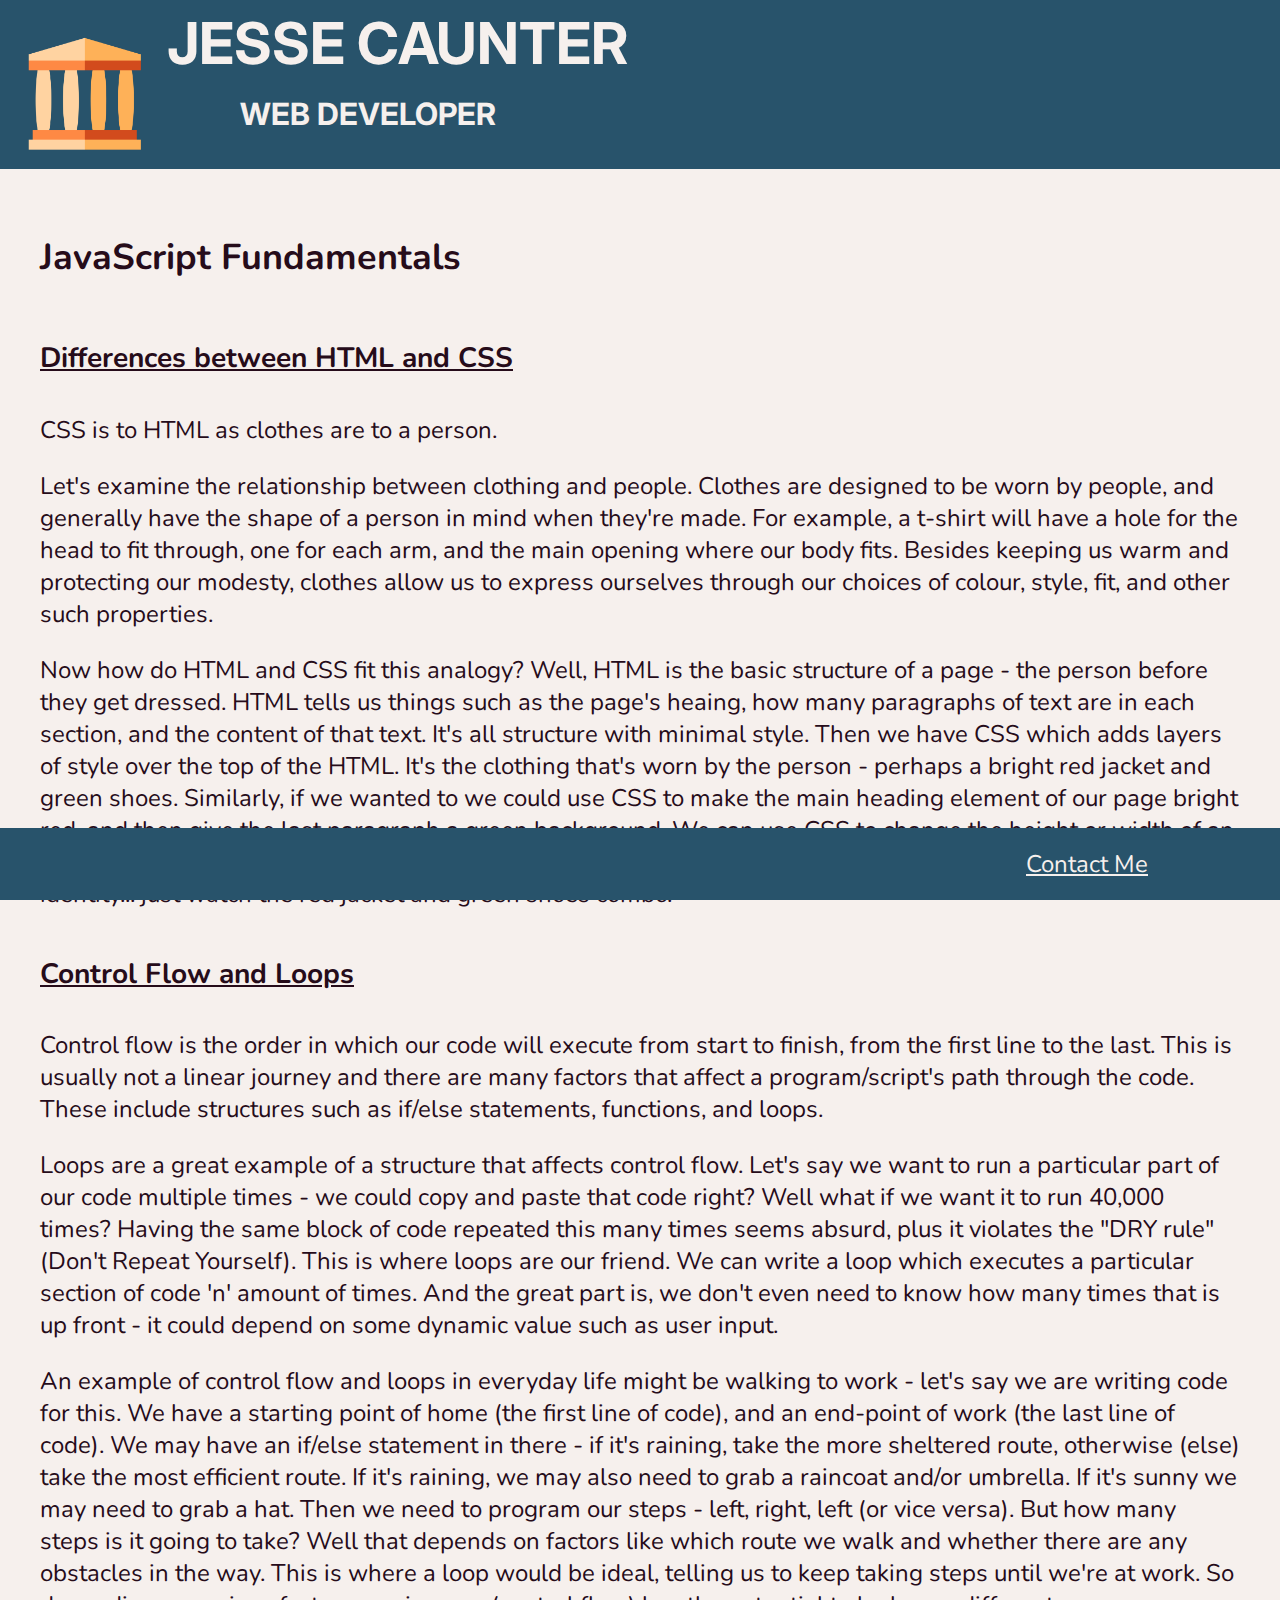
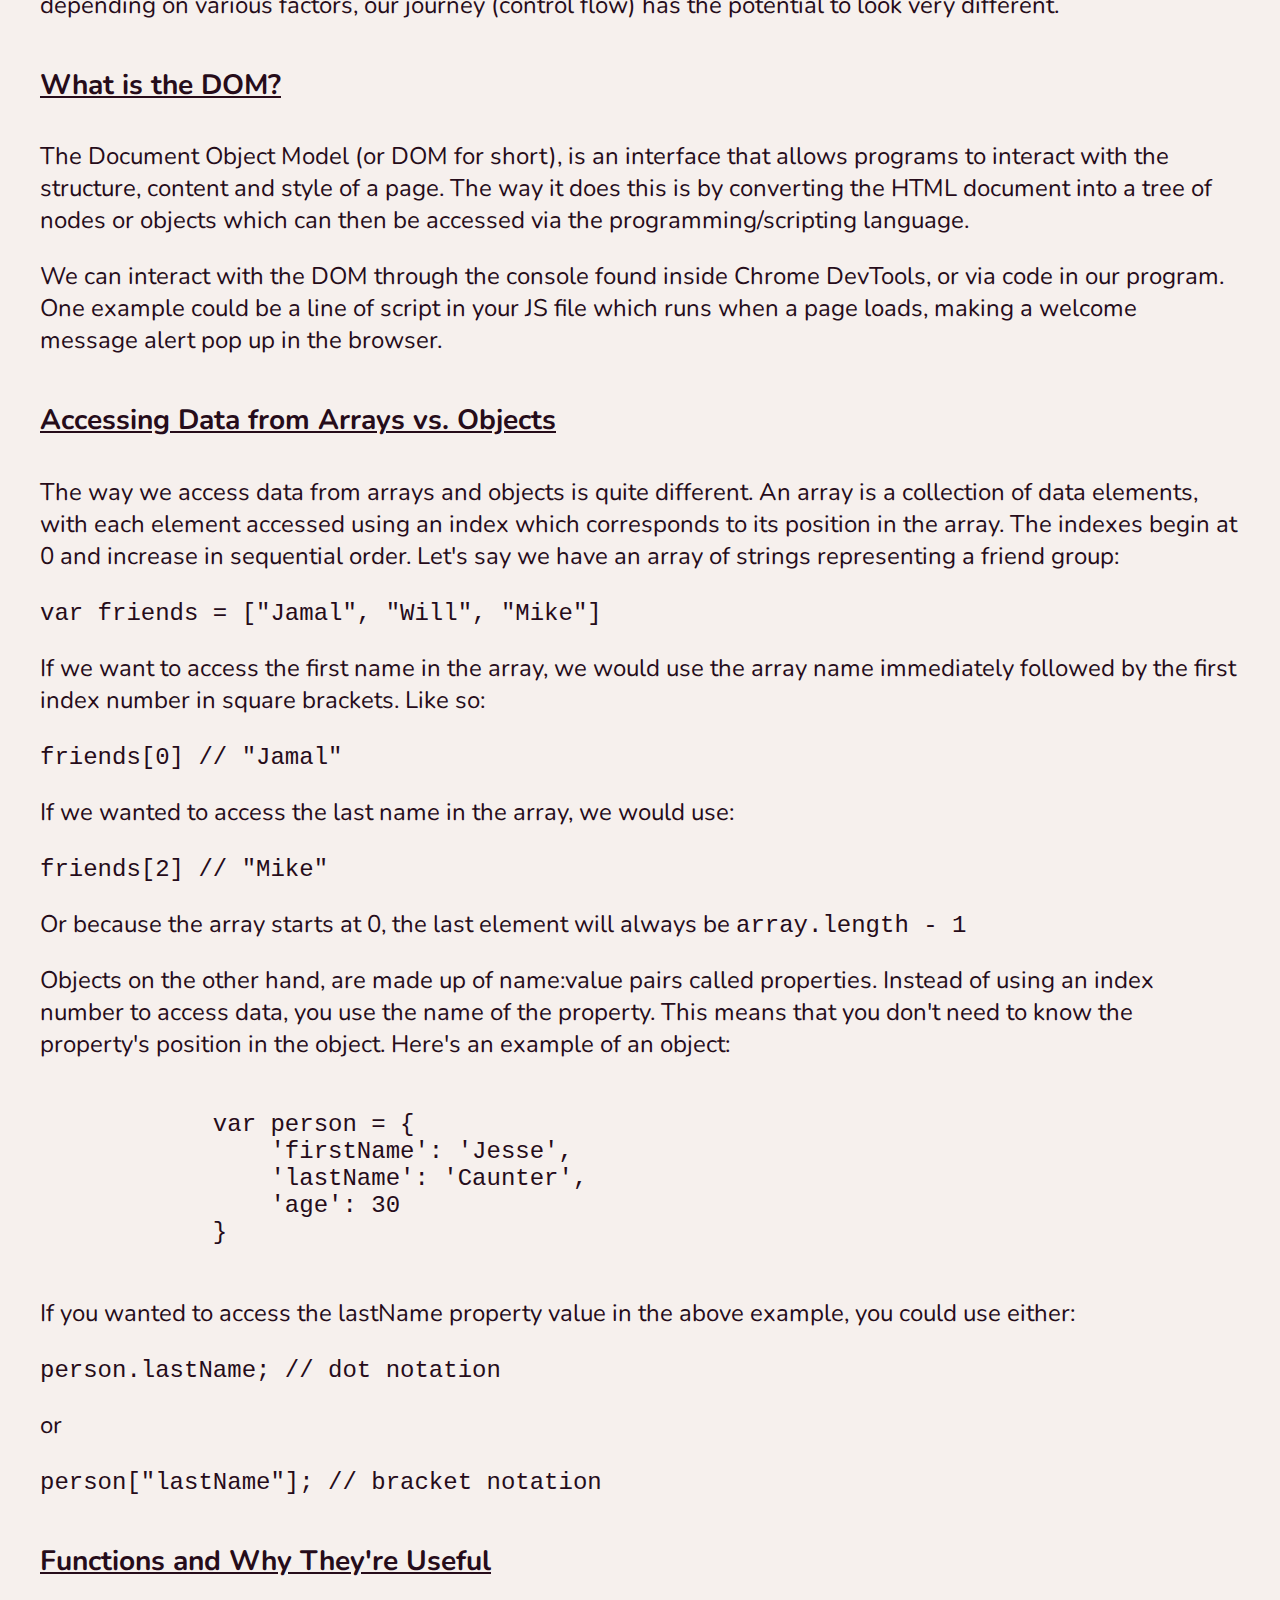
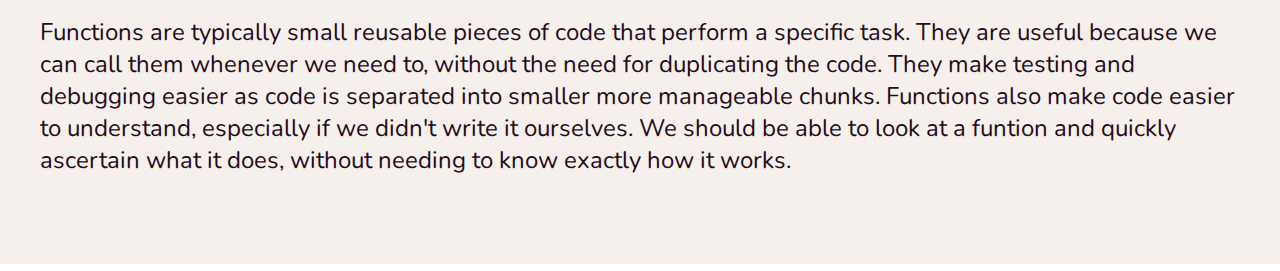
<file: blog/javascript-dom.html>
<!DOCTYPE html>
<html lang="en">

<head>
    <meta name="viewport" content="width=device-width,initial-scale=1,maximum-scale=1,user-scalable=no">
    <meta http-equiv="X-UA-Compatible" content="IE=edge,chrome=1">
    <meta name="HandheldFriendly" content="true">
    <link href="../styles/main.css" rel="stylesheet" type="text/css">
    <link rel="preconnect" href="https://fonts.googleapis.com">
    <link rel="preconnect" href="https://fonts.gstatic.com" crossorigin>
    <link href="https://fonts.googleapis.com/css2?family=Inter&family=Nunito&display=swap" rel="stylesheet">
    <title>JavaScript Fundamentals</title>
</head>

<body>
    <header>
        <div class="clickable-logo-text">
            <a href="../index.html">
                <img src="../images/logo-transparent-bg.png" alt="Site logo" height="120px" width="auto">
                <h1><span id="main-title-name">Jesse Caunter</span><br><span id="main-title-role">Web Developer</span>
                </h1>
            </a>
        </div>
    </header>
    <main>
        <!-- <div class="intro-text">
            <h2 class="intro-heading">Display: Inline vs. Inline-Block</h2>
            <div class="intro-subheadings">
                <h3>E kore e mau i a koe, he wae kai pakiaka. <em>A foot accustomed to running
                        over roots makes the speediest runner.</em> (Optional SUB title) </h3>
                <h4>10 November 2010</h4>
            </div>
        </div> -->
        <div class="blog-post">
            <h2>JavaScript Fundamentals</h2>
            <h3>Differences between HTML and CSS</h3>
            <p>CSS is to HTML as clothes are to a person.</p>
            <p>Let's examine the relationship between clothing and people. Clothes are designed to be worn by people,
                and generally have the shape of a person in mind when they're made. For example, a t-shirt will have a
                hole for the head to fit through, one for each arm, and the main opening where our body fits. Besides
                keeping us warm and protecting our modesty, clothes allow us to express ourselves through our choices of
                colour, style, fit, and other such properties.</p>
            <p>Now how do HTML and CSS fit this analogy? Well, HTML is the basic structure of a page - the person before
                they get dressed. HTML tells us things such as the page's heaing, how many paragraphs of text are in
                each section, and the content of that text. It's all structure with minimal style. Then we have CSS
                which adds layers of style over the top of the HTML. It's the clothing that's worn by the person -
                perhaps a bright red jacket and green shoes. Similarly, if we wanted to we could use CSS to make the
                main heading element of our page bright red, and then give the last paragraph a green background. We can
                use CSS to change the height or width of an element, or even to make pictures - the possibilities are
                endless. It's all about conveying a particular style or identity... just watch the red jacket and green
                shoes combo.
            </p>
            <h3>Control Flow and Loops</h3>
            <p>Control flow is the order in which our code will execute from start to finish, from the first line to the
                last. This is usually not a linear journey and there are many factors that affect a program/script's
                path through the code. These include structures such as if/else statements, functions, and loops.</p>
            <p>Loops are a great example of a structure that affects control flow. Let's say we want to run a particular
                part of our code multiple times - we could copy and paste that code right? Well what if we want it to
                run 40,000 times? Having the same block of code repeated this many times seems absurd, plus it violates
                the "DRY rule" (Don't Repeat Yourself). This is where loops are our friend. We can write a loop which
                executes a particular section of code 'n' amount of times. And the great part is, we don't even need to
                know how many times that is up front - it could depend on some dynamic value such as user input.</p>
            <p>An example of control flow and loops in everyday life might be walking to work - let's say we are writing
                code for this. We have a starting point of home (the first line of code), and an end-point of work (the
                last line of code). We may have an if/else statement in there - if it's raining, take the more sheltered
                route, otherwise (else) take the most efficient route. If it's raining, we may also need to grab a
                raincoat and/or umbrella. If it's sunny we may need to grab a hat. Then we need to program our steps -
                left, right, left (or vice versa). But how many steps is it going to take? Well that depends on factors
                like which route we walk and whether there are any obstacles in the way. This is where a loop would be
                ideal, telling us to keep taking steps until we're at work. So depending on various factors, our journey
                (control flow) has the potential to look very different.</p>
            <h3>What is the DOM?</h3>
            <p>The Document Object Model (or DOM for short), is an interface that allows programs to interact with the
                structure, content and style of a page. The way it does this is by converting the HTML document into a
                tree of nodes or objects which can then be accessed via the programming/scripting language.</p>
            <p>We can interact with the DOM through the console found inside Chrome DevTools, or via code in our
                program. One example could be a line of script in your JS file which runs when a page loads, making a
                welcome message alert pop up in the browser.</p>
            <h3>Accessing Data from Arrays vs. Objects</h3>
            <p>The way we access data from arrays and objects is quite different. An array is a collection of data
                elements, with each element accessed using an index which corresponds to its position in the array. The
                indexes begin at 0 and increase in sequential order. Let's say we have an array of strings representing
                a friend group:</p>
            <p><code>var friends = ["Jamal", "Will", "Mike"]</code></p>
            <p>If we want to access the first name in the array, we would use the array name immediately followed by the
                first index number in square brackets. Like so:</p>
            <p><code>friends[0] // "Jamal"</code></p>
            <p>If we wanted to access the last name in the array, we would use:</p>
            <p><code>friends[2] // "Mike"</code></p>
            <p>Or because the array starts at 0, the last element will always be <code>array.length - 1</code></p>
            <p>Objects on the other hand, are made up of name:value pairs called properties. Instead of using an index
                number to access data, you use the name of the property. This means that you don't need to know the
                property's position in the object. Here's an example of an object:</p>
            <p>
            <pre>
            <code>
            var person = {
                'firstName': 'Jesse',
                'lastName': 'Caunter',
                'age': 30
            }</code>
            </pre>
            </p>
            <p>If you wanted to access the lastName property value in the above example, you could use either:</p>
            <p><code>person.lastName; // dot notation</code></p>
            <p>or</p>
            <p><code>person["lastName"]; // bracket notation</code></p>
            <h3>Functions and Why They're Useful</h3>
            <p>Functions are typically small reusable pieces of code that perform a specific task. They are useful
                because we can call them whenever we need to, without the need for duplicating the code. They make
                testing and debugging easier as code is separated into smaller more manageable chunks. Functions also
                make code easier to understand, especially if we didn't write it ourselves. We should be able to look at
                a funtion and quickly ascertain what it does, without needing to know exactly how it works.</p>
        </div>
    </main>
    <footer>
        <a href="mailto:js.caunter@gmail.com" id="contact-me">Contact Me</a>
    </footer>
</body>

</html>
</file>
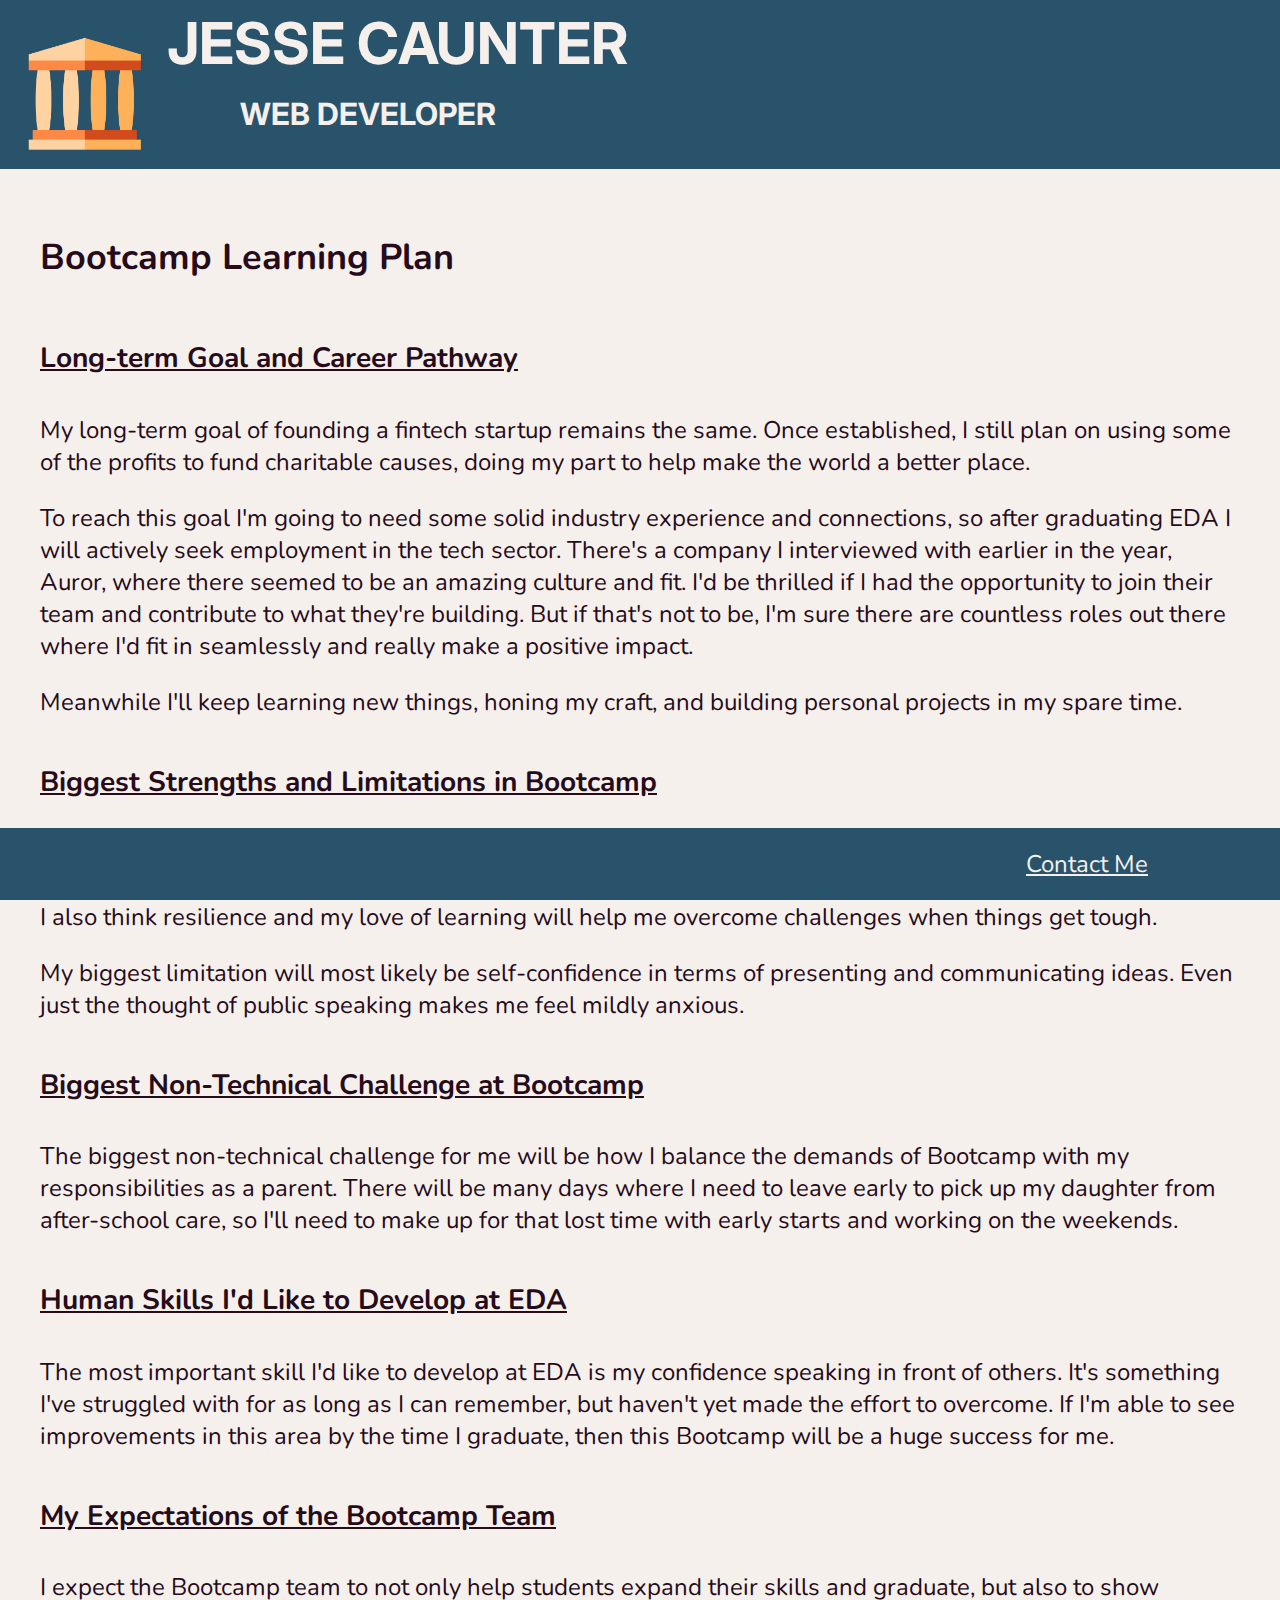
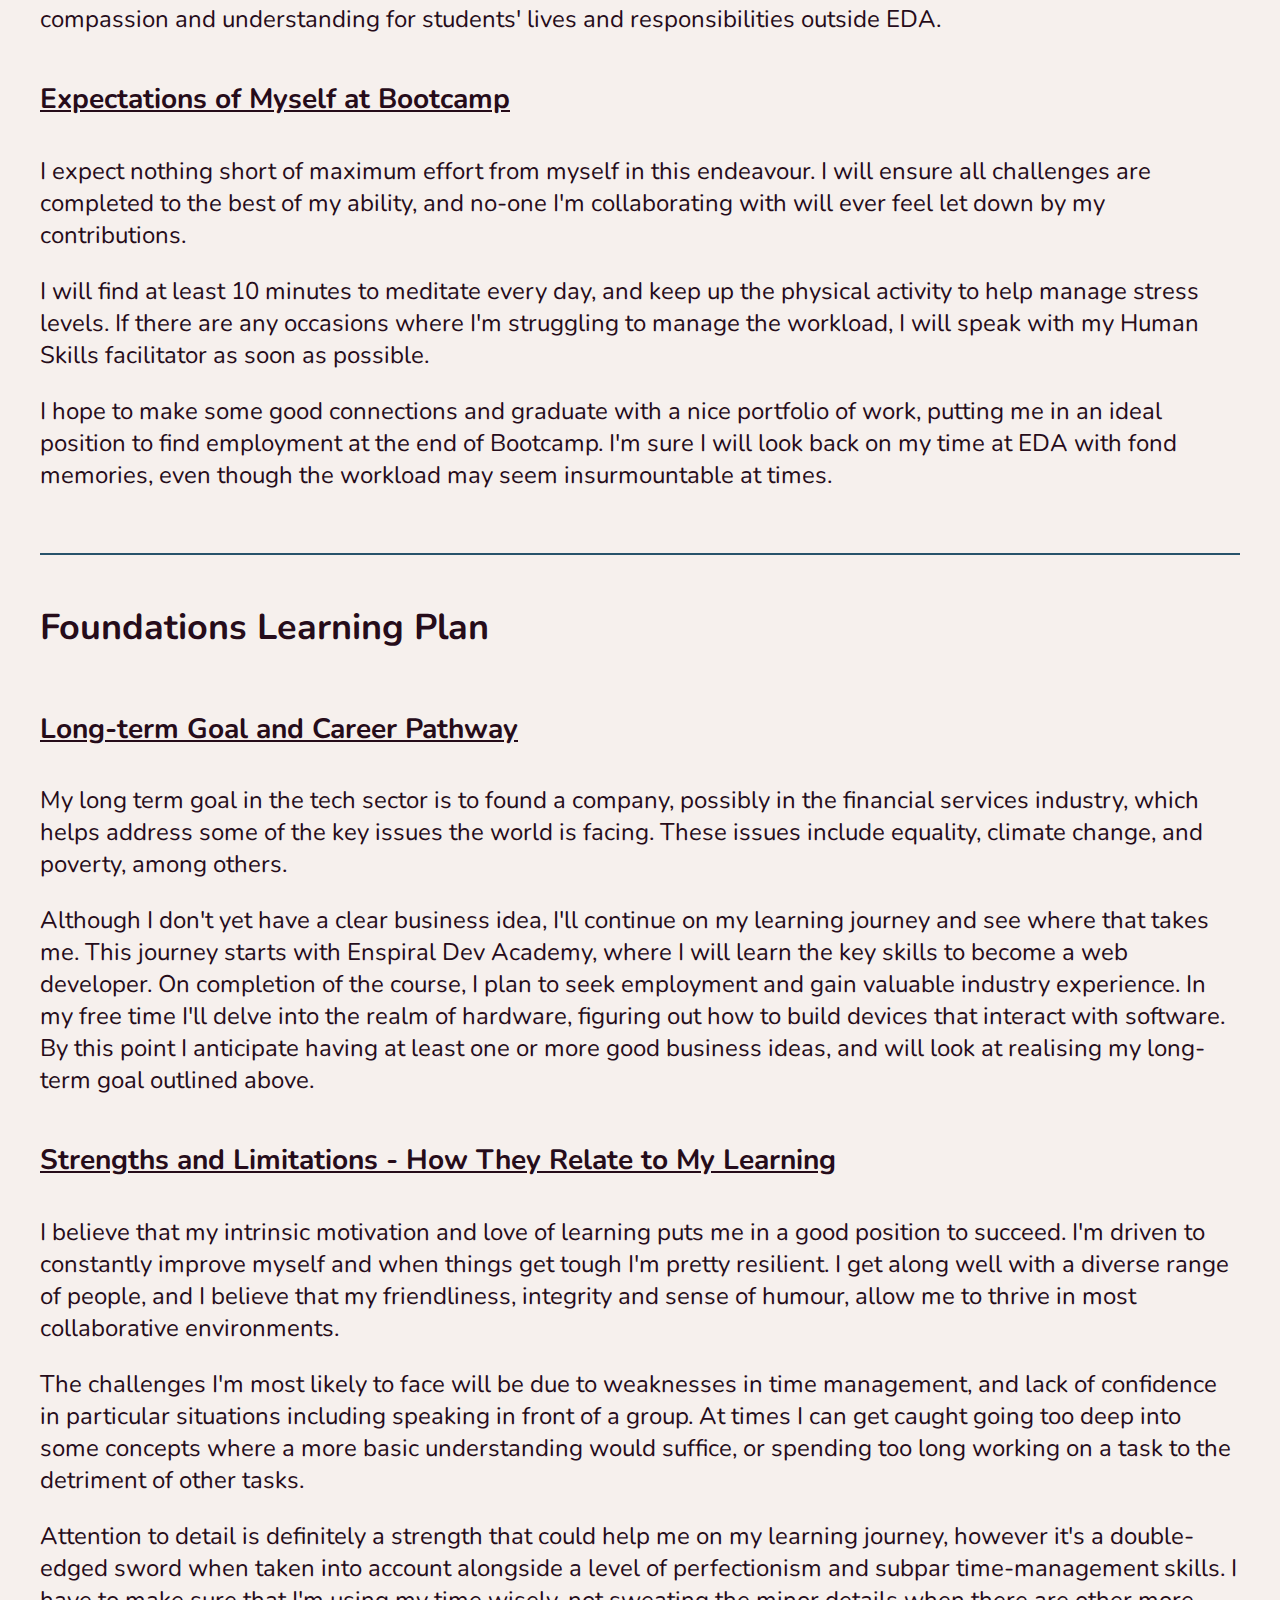
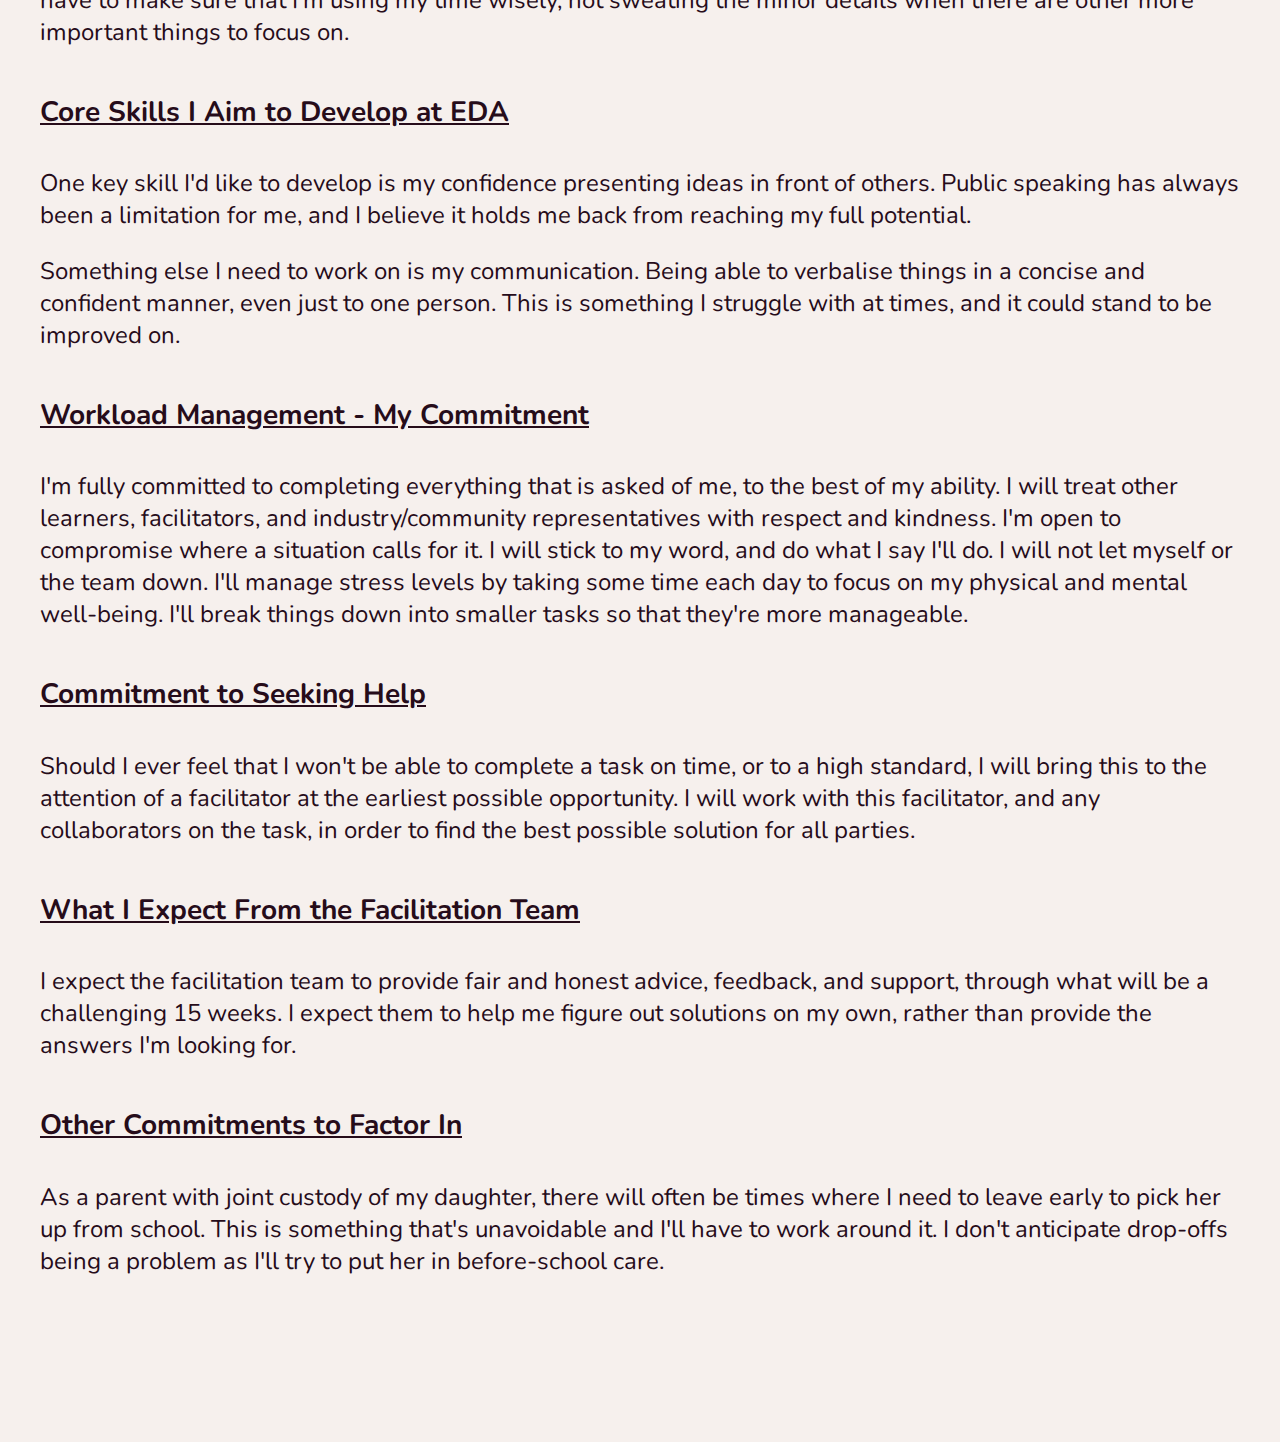
<file: blog/learning-plan.html>
<!DOCTYPE html>
<html lang="en">

<head>
    <meta name="viewport" content="width=device-width,initial-scale=1,maximum-scale=1,user-scalable=no">
    <meta http-equiv="X-UA-Compatible" content="IE=edge,chrome=1">
    <meta name="HandheldFriendly" content="true">
    <link href="../styles/main.css" rel="stylesheet" type="text/css">
    <link rel="preconnect" href="https://fonts.googleapis.com">
    <link rel="preconnect" href="https://fonts.gstatic.com" crossorigin>
    <link href="https://fonts.googleapis.com/css2?family=Inter&family=Nunito&display=swap" rel="stylesheet">
    <title>Learning Plan</title>
</head>

<body>
    <header>
        <div class="clickable-logo-text">
            <a href="../index.html">
                <img src="../images/logo-transparent-bg.png" alt="Site logo" height="120px" width="auto">
                <h1><span id="main-title-name">Jesse Caunter</span><br><span id="main-title-role">Web Developer</span>
                </h1>
            </a>
        </div>
    </header>
    <main>
        <!-- <div class="intro-text">
            <h2 class="intro-heading">Display: Inline vs. Inline-Block</h2>
            <div class="intro-subheadings">
                <h3>E kore e mau i a koe, he wae kai pakiaka. <em>A foot accustomed to running
                        over roots makes the speediest runner.</em> (Optional SUB title) </h3>
                <h4>10 November 2010</h4>
            </div>
        </div> -->
        <div class="blog-post">
            <div class="blog-subsection" id="bootcamp-learning-plan">
                <h2>Bootcamp Learning Plan</h2>
                <h3>Long-term Goal and Career Pathway</h3>
                <p>
                    My long-term goal of founding a fintech startup remains the same. Once established, I still plan on
                    using some of the profits to fund charitable causes, doing my part to help make the world a better
                    place.
                </p>
                <p>
                    To reach this goal I'm going to need some solid industry experience and connections, so after
                    graduating EDA I will actively seek employment in the tech sector. There's a company I interviewed
                    with earlier in the year, Auror, where there seemed to be an amazing culture and fit. I'd be
                    thrilled if I had the opportunity to join their team and contribute to what they're building. But if
                    that's not to be, I'm sure there are countless roles out there where I'd fit in seamlessly and
                    really make a positive impact.
                </p>
                <p>
                    Meanwhile I'll keep learning new things, honing my craft, and building personal projects in my spare
                    time.
                </p>
                <h3>Biggest Strengths and Limitations in Bootcamp</h3>
                <p>
                    I think my ability to work well with others will be my biggest strength at Bootcamp. This comes down
                    to some of my core values and strengths which include kindness, respectfulness, integrity, and a
                    good sense of humour. I also think resilience and my love of learning will help me overcome
                    challenges when things get tough.
                </p>
                <p>
                    My biggest limitation will most likely be self-confidence in terms of presenting and communicating
                    ideas. Even just the thought of public speaking makes me feel mildly anxious.
                </p>
                <h3>Biggest Non-Technical Challenge at Bootcamp</h3>
                <p>
                    The biggest non-technical challenge for me will be how I balance the demands of Bootcamp with my
                    responsibilities as a parent. There will be many days where I need to leave early to pick up my
                    daughter from after-school care, so I'll need to make up for that lost time with early starts and
                    working on the weekends.
                </p>
                <h3>Human Skills I'd Like to Develop at EDA</h3>
                <p>
                    The most important skill I'd like to develop at EDA is my confidence speaking in front of others.
                    It's something I've struggled with for as long as I can remember, but haven't yet made the effort to
                    overcome. If I'm able to see improvements in this area by the time I graduate, then this Bootcamp
                    will be a huge success for me.
                </p>
                <h3>My Expectations of the Bootcamp Team</h3>
                <p>
                    I expect the Bootcamp team to not only help students expand their skills and graduate, but also to
                    show compassion and understanding for students' lives and responsibilities outside EDA.
                </p>
                <h3>Expectations of Myself at Bootcamp</h3>
                <p>
                    I expect nothing short of maximum effort from myself in this endeavour. I will ensure all challenges
                    are completed to the best of my ability, and no-one I'm collaborating with will ever feel let down
                    by my contributions.
                </p>
                <p>
                    I will find at least 10 minutes to meditate every day, and keep up the physical activity to help
                    manage stress levels. If there are any occasions where I'm struggling to manage the workload, I will
                    speak with my Human Skills facilitator as soon as possible.
                </p>
                <p>
                    I hope to make some good connections and graduate with a nice portfolio of work, putting me in an
                    ideal position to find employment at the end of Bootcamp. I'm sure I will look back on my time at
                    EDA with fond memories, even though the workload may seem insurmountable at times.
                </p>
            </div>
            <div class="blog-subsection" id="foundations-learning-plan">
                <h2>Foundations Learning Plan</h2>
                <h3>Long-term Goal and Career Pathway</h3>
                <p>
                    My long term goal in the tech sector is to found a company, possibly in the financial services
                    industry, which helps address some of the key issues the world is facing. These issues include
                    equality, climate change, and poverty, among others.
                </p>
                <p>
                    Although I don't yet have a clear business idea, I'll continue on my learning journey and see where
                    that takes me. This journey starts with Enspiral Dev Academy, where I will learn the key skills to
                    become a web developer. On completion of the course, I plan to seek employment and gain valuable
                    industry experience. In my free time I'll delve into the realm of hardware, figuring out how to
                    build devices that interact with software. By this point I anticipate having at least one or more
                    good business ideas, and will look at realising my long-term goal outlined above.
                </p>
                <h3>Strengths and Limitations - How They Relate to My Learning</h3>
                <p>
                    I believe that my intrinsic motivation and love of learning puts me in a good position to succeed.
                    I'm driven to constantly improve myself and when things get tough I'm pretty resilient. I get along
                    well with a diverse range of people, and I believe that my friendliness, integrity and sense of
                    humour, allow me to thrive in most collaborative environments.
                </p>
                <p>
                    The challenges I'm most likely to face will be due to weaknesses in time management, and lack of
                    confidence in particular situations including speaking in front of a group. At times I can get
                    caught going too deep into some concepts where a more basic understanding would suffice, or spending
                    too long working on a task to the detriment of other tasks.
                </p>
                <p>
                    Attention to detail is definitely a strength that could help me on my learning journey, however it's
                    a double-edged sword when taken into account alongside a level of perfectionism and subpar
                    time-management skills. I have to make sure that I'm using my time wisely, not sweating the minor
                    details when there are other more important things to focus on.
                </p>
                <h3>Core Skills I Aim to Develop at EDA</h3>
                <p>
                    One key skill I'd like to develop is my confidence presenting ideas in front of others. Public
                    speaking has always been a limitation for me, and I believe it holds me back from reaching my full
                    potential.
                </p>
                <p>
                    Something else I need to work on is my communication. Being able to verbalise things in a concise
                    and confident manner, even just to one person. This is something I struggle with at times, and it
                    could stand to be improved on.
                </p>
                <h3>Workload Management - My Commitment</h3>
                <p>
                    I'm fully committed to completing everything that is asked of me, to the best of my ability. I will
                    treat other learners, facilitators, and industry/community representatives with respect and
                    kindness. I'm open to compromise where a situation calls for it. I will stick to my word, and do
                    what I say I'll do. I will not let myself or the team down. I'll manage stress levels by taking some
                    time each day to focus on my physical and mental well-being. I'll break things down into smaller
                    tasks so that they're more manageable.
                </p>
                <h3>Commitment to Seeking Help</h3>
                <p>
                    Should I ever feel that I won't be able to complete a task on time, or to a high standard, I will
                    bring this to the attention of a facilitator at the earliest possible opportunity. I will work with
                    this facilitator, and any collaborators on the task, in order to find the best possible solution for
                    all parties.
                </p>
                <h3>What I Expect From the Facilitation Team</h3>
                <p>
                    I expect the facilitation team to provide fair and honest advice, feedback, and support, through
                    what will be a challenging 15 weeks. I expect them to help me figure out solutions on my own, rather
                    than provide the answers I'm looking for.
                </p>
                <h3>Other Commitments to Factor In</h3>
                <p>
                    As a parent with joint custody of my daughter, there will often be times where I need to leave early
                    to pick her up from school. This is something that's unavoidable and I'll have to work around it. I
                    don't anticipate drop-offs being a problem as I'll try to put her in before-school care.
                </p>
            </div>
        </div>
    </main>
    <footer>
        <a href="mailto:js.caunter@gmail.com" id="contact-me">Contact Me</a>
    </footer>
</body>

</html>
</file>
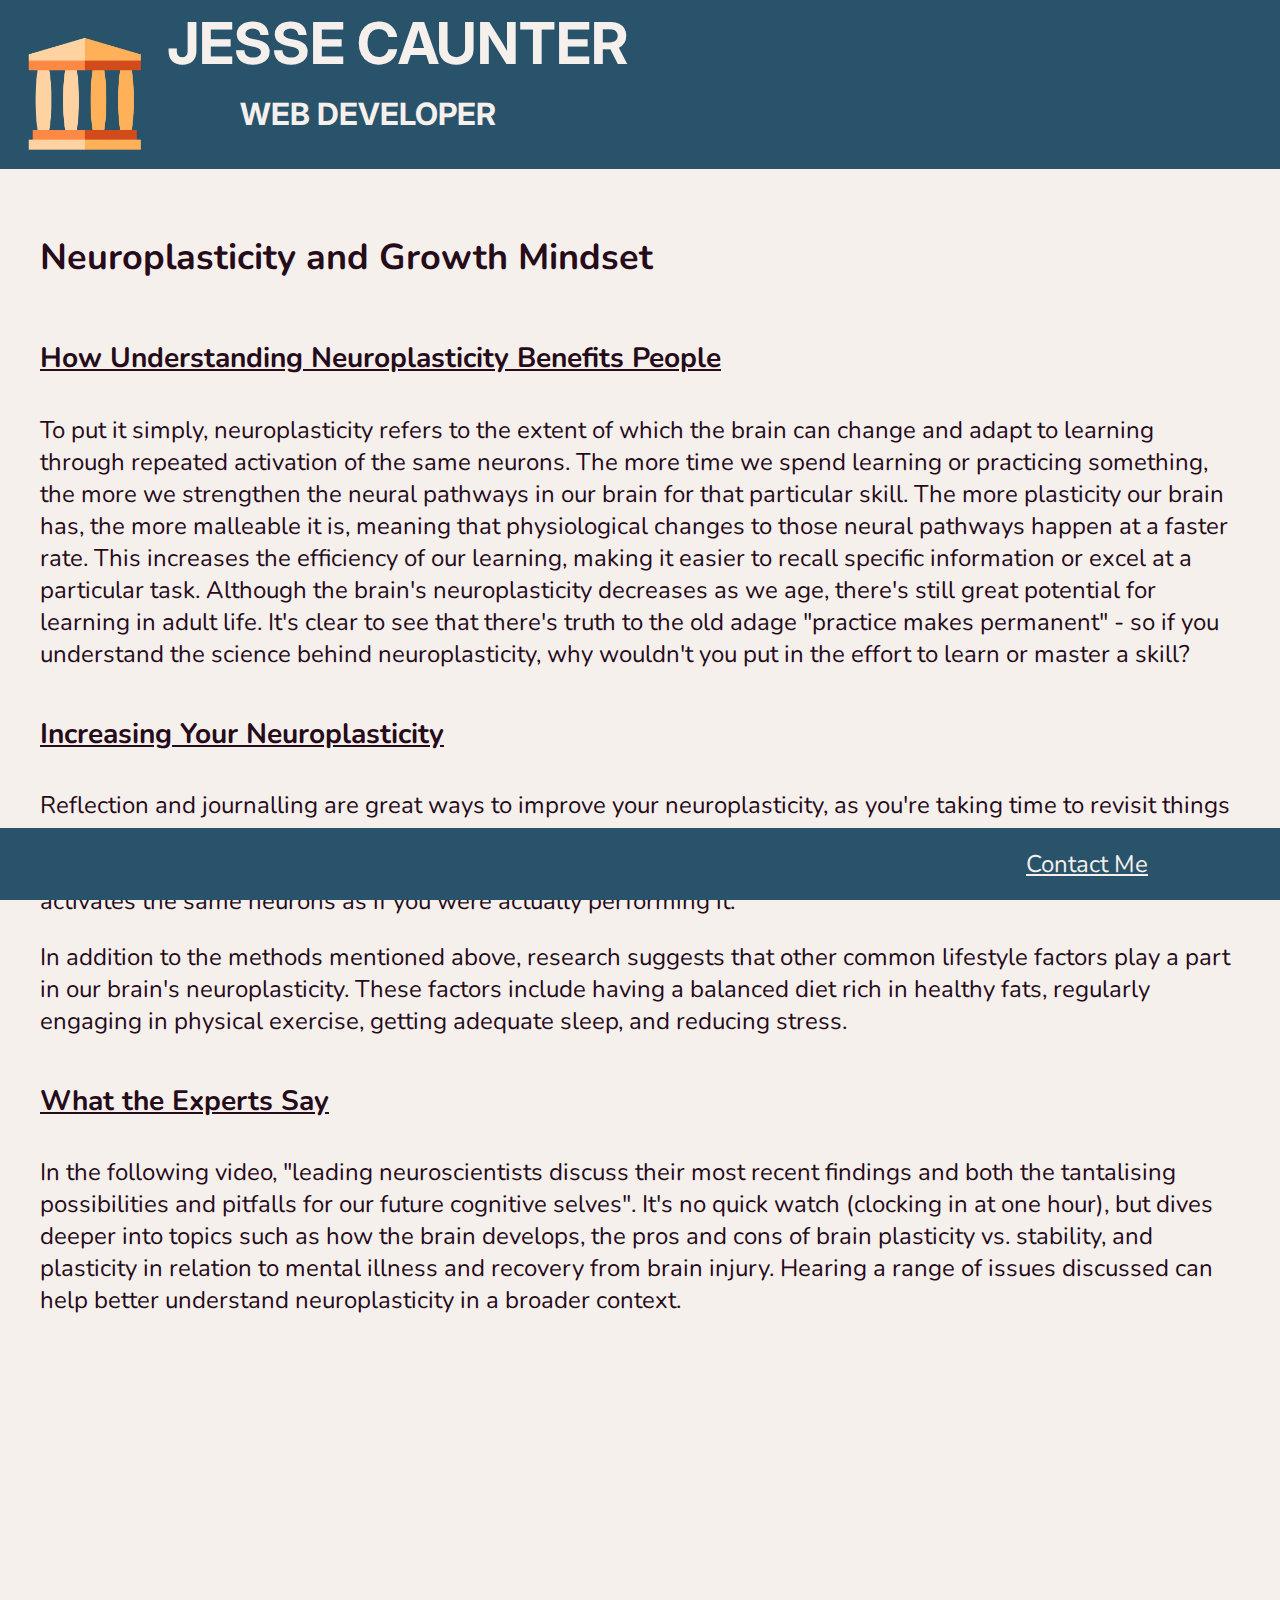
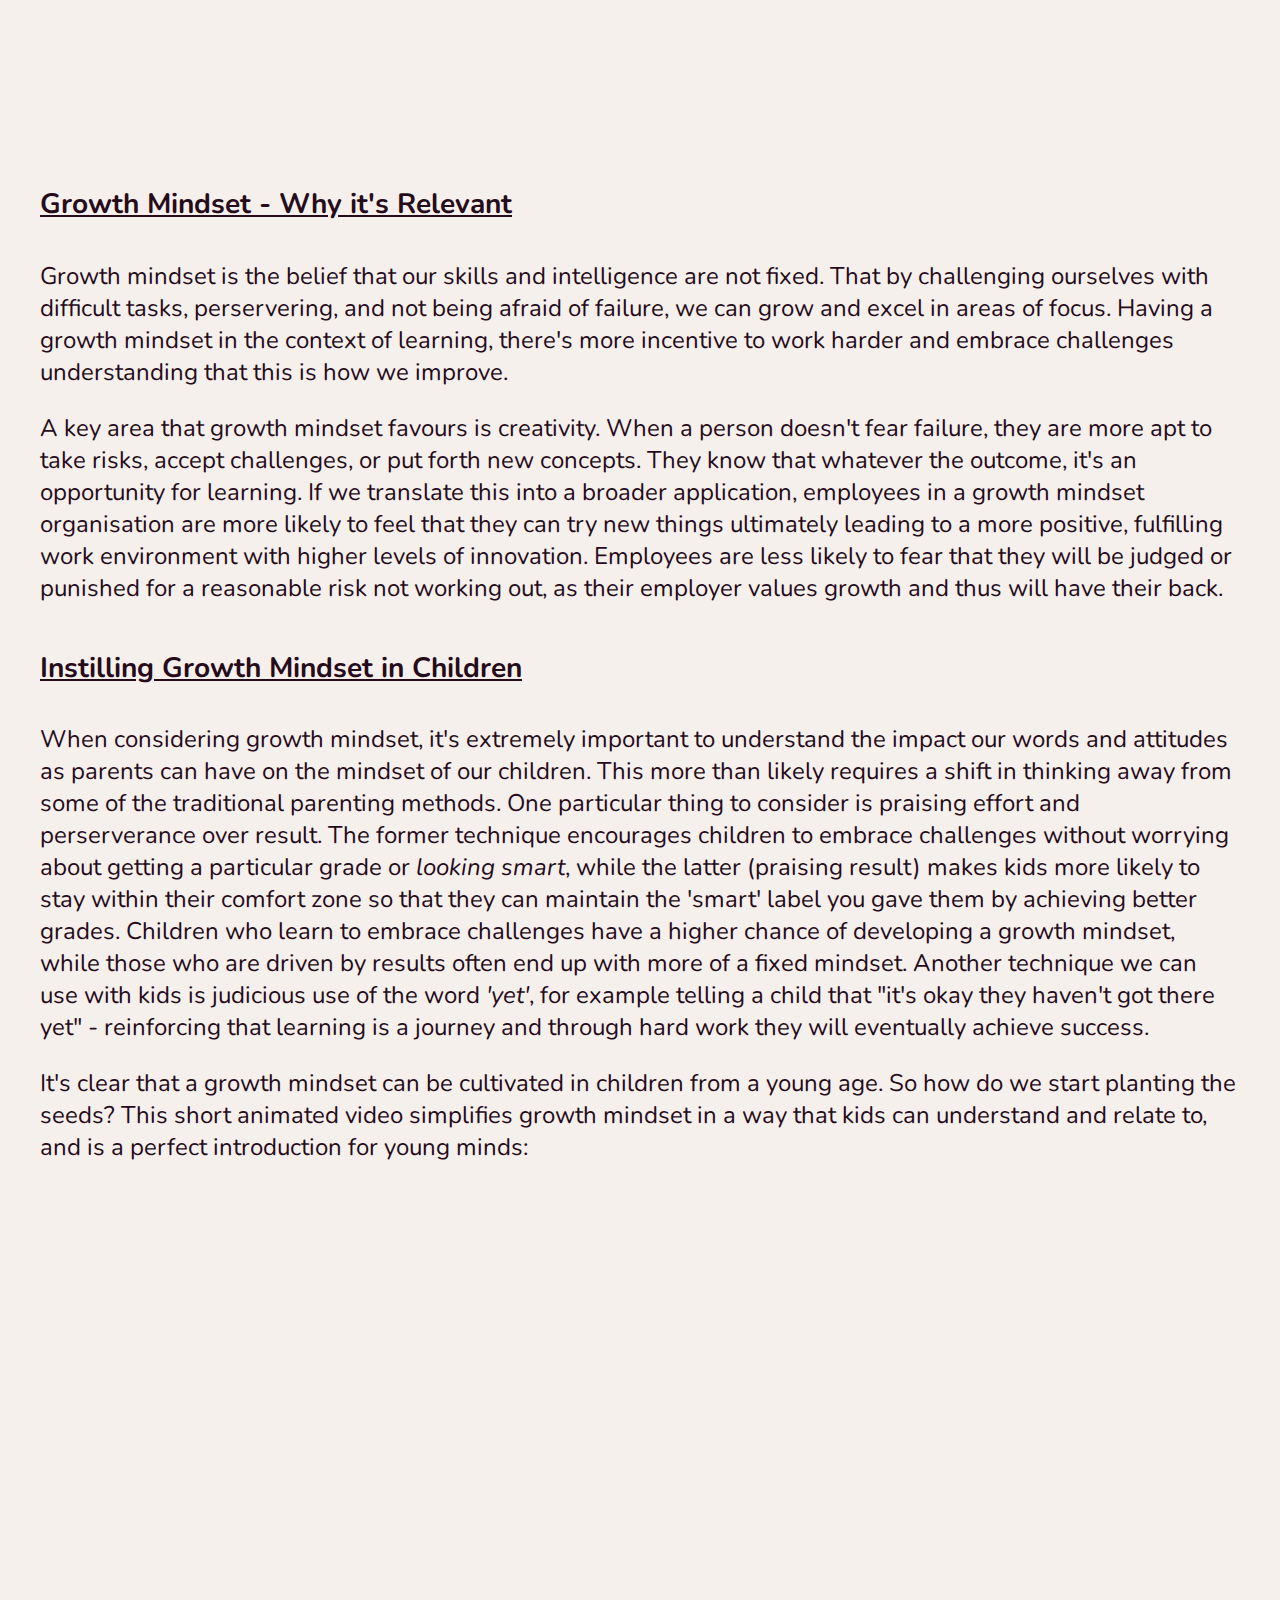
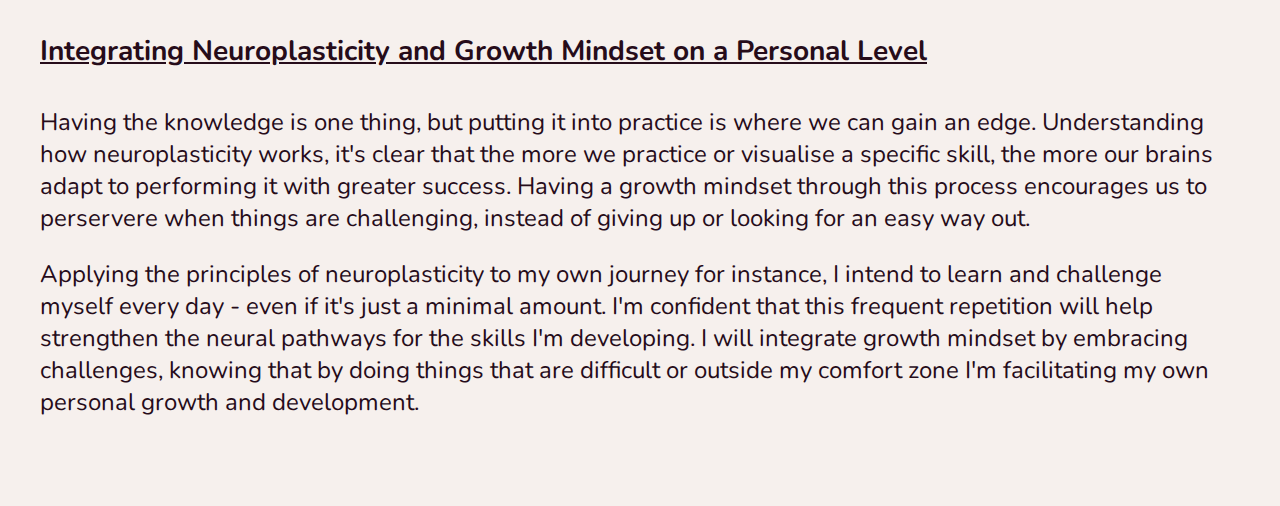
<file: blog/neuroplasticity.html>
<!DOCTYPE html>
<html lang="en">

<head>
    <meta name="viewport" content="width=device-width,initial-scale=1,maximum-scale=1,user-scalable=no">
    <meta http-equiv="X-UA-Compatible" content="IE=edge,chrome=1">
    <meta name="HandheldFriendly" content="true">
    <link rel="stylesheet" href="../styles/main.css">
    <link rel="preconnect" href="https://fonts.googleapis.com">
    <link rel="preconnect" href="https://fonts.gstatic.com" crossorigin>
    <link href="https://fonts.googleapis.com/css2?family=Inter&family=Nunito&display=swap" rel="stylesheet">
    <title>Neuroplasticity and Growth Mindset</title>
</head>

<body>
    <header>
        <div class="clickable-logo-text">
            <a href="../index.html">
                <img src="../images/logo-transparent-bg.png" alt="Site logo" height="120px" width="auto">
                <h1><span id="main-title-name">Jesse Caunter</span><br><span id="main-title-role">Web Developer</span>
                </h1>
            </a>
        </div>
    </header>
    <main>
        <!-- <div class="intro-text">
            <h2 class="intro-heading">Display: Inline vs. Inline-Block</h2>
            <div class="intro-subheadings">
                <h3>E kore e mau i a koe, he wae kai pakiaka. <em>A foot accustomed to running
                        over roots makes the speediest runner.</em> (Optional SUB title) </h3>
                <h4>10 November 2010</h4>
            </div>
        </div> -->
        <div class="blog-post">
            <h2>Neuroplasticity and Growth Mindset</h2>
            <h3>How Understanding Neuroplasticity Benefits People</h3>
            <p>To put it simply, neuroplasticity refers to the extent of which the brain can change and adapt to
                learning through repeated activation of the same neurons. The more time we spend learning or practicing
                something, the more we strengthen the neural pathways in our brain for that particular skill. The more
                plasticity our brain has, the more malleable it is, meaning that physiological changes to those neural
                pathways happen at a faster rate. This increases the efficiency of our learning, making it easier to
                recall specific information or excel at a particular task. Although the brain's neuroplasticity
                decreases as we age, there's still great potential for learning in adult life. It's clear to see that
                there's truth to the old adage "practice makes permanent" - so if you understand the science behind
                neuroplasticity, why wouldn't you put in the effort to learn or master a skill?
            </p>
            <h3>Increasing Your Neuroplasticity</h3>
            <p>Reflection and journalling are great ways to improve your neuroplasticity, as you're taking time to
                revisit things you've learned. It's also more of an active thought process as opposed to passively
                consuming information. Visualisation is another great tool to use for increasing neuroplasticity.
                Imagining yourself performing a skill activates the same neurons as if you were actually performing it.
            </p>
            <p>In addition to the methods mentioned above, research suggests that other common lifestyle factors play a
                part in our brain's neuroplasticity. These factors include having a balanced diet rich in healthy fats,
                regularly engaging in physical exercise, getting adequate sleep, and reducing stress.</p>
            <h3>What the Experts Say</h3>
            <p>In the following video, "leading neuroscientists discuss their most recent findings and both the
                tantalising possibilities and pitfalls for our future cognitive selves". It's no quick watch (clocking
                in at one hour), but dives deeper into topics such as how the brain develops, the pros and cons of brain
                plasticity vs. stability, and plasticity in relation to mental illness and recovery from brain injury.
                Hearing a range of issues discussed can help better understand neuroplasticity in a broader context.
            </p>
            <iframe width="560" height="315" src="https://www.youtube.com/embed/59ODYOaUbX4"
                title="YouTube video player" frameborder="0"
                allow="accelerometer; autoplay; clipboard-write; encrypted-media; gyroscope; picture-in-picture"
                allowfullscreen></iframe>
            <h3>Growth Mindset - Why it's Relevant</h3>
            <p>Growth mindset is the belief that our skills and intelligence are not fixed. That by challenging
                ourselves with difficult tasks, perservering, and not being afraid of failure, we can grow and excel in
                areas of focus. Having a growth mindset in the context of learning, there's more incentive to work
                harder and embrace challenges understanding that this is how we improve.</p>
            <p>A key area that growth mindset favours is creativity. When a person doesn't fear failure, they are more
                apt to take risks, accept challenges, or put forth new concepts. They know that whatever the
                outcome, it's an opportunity for learning. If we translate this into a broader application,
                employees in a growth mindset organisation are more likely to feel that they can try new things
                ultimately leading to a more positive, fulfilling work environment with higher levels of innovation.
                Employees are less likely to fear that they will be judged or punished for a reasonable risk not working
                out, as their employer values growth and thus will have their back.</p>
            <h3>Instilling Growth Mindset in Children</h3>
            <p>When considering growth mindset, it's extremely important to understand the impact our words and
                attitudes as parents can have on the mindset of our children. This more than likely requires a shift in
                thinking away from some of the traditional parenting methods. One particular thing to consider is
                praising effort and perserverance over result. The former technique encourages children to embrace
                challenges without worrying about getting a particular grade or <em>looking smart</em>, while the latter
                (praising result) makes kids more likely to stay within their comfort zone so that they can maintain the
                'smart' label you gave them by achieving better grades. Children who learn to embrace challenges have a
                higher chance of developing a growth mindset, while those who are driven by results often end up with
                more of a fixed mindset. Another technique we can use with kids is judicious use of the word
                <em>'yet'</em>, for example telling a child that "it's okay they haven't got there yet" - reinforcing
                that learning is a journey and through hard work they will eventually achieve success.
            </p>
            <p>It's clear that a growth mindset can be cultivated in children from a young age. So how do we start
                planting the seeds? This short animated video simplifies growth mindset in a way that kids can
                understand and relate to, and is a perfect introduction for young minds:</p>
            <iframe width="560" height="315" src="https://www.youtube.com/embed/2zrtHt3bBmQ"
                title="YouTube video player" frameborder="0"
                allow="accelerometer; autoplay; clipboard-write; encrypted-media; gyroscope; picture-in-picture"
                allowfullscreen></iframe>
            <h3>Integrating Neuroplasticity and Growth Mindset on a Personal Level</h3>
            <p>Having the knowledge is one thing, but putting it into practice is where we can gain an edge.
                Understanding how neuroplasticity works, it's clear that the more we practice or visualise a specific
                skill, the more our brains adapt to performing it with greater success. Having a growth mindset through
                this process encourages us to perservere when things are challenging, instead of giving up or looking
                for an easy way out.</p>
            <p>Applying the principles of neuroplasticity to my own journey for instance, I intend to learn and
                challenge myself every day - even if it's just a minimal amount. I'm confident that this frequent
                repetition will help strengthen the neural pathways for the skills I'm developing. I will integrate
                growth mindset by embracing challenges, knowing that by doing things that are difficult or outside
                my comfort zone I'm facilitating my own personal growth and development.
            </p>
        </div>
    </main>
    <footer>
        <a href="mailto:js.caunter@gmail.com" id="contact-me">Contact Me</a>
    </footer>
</body>

</html>
</file>
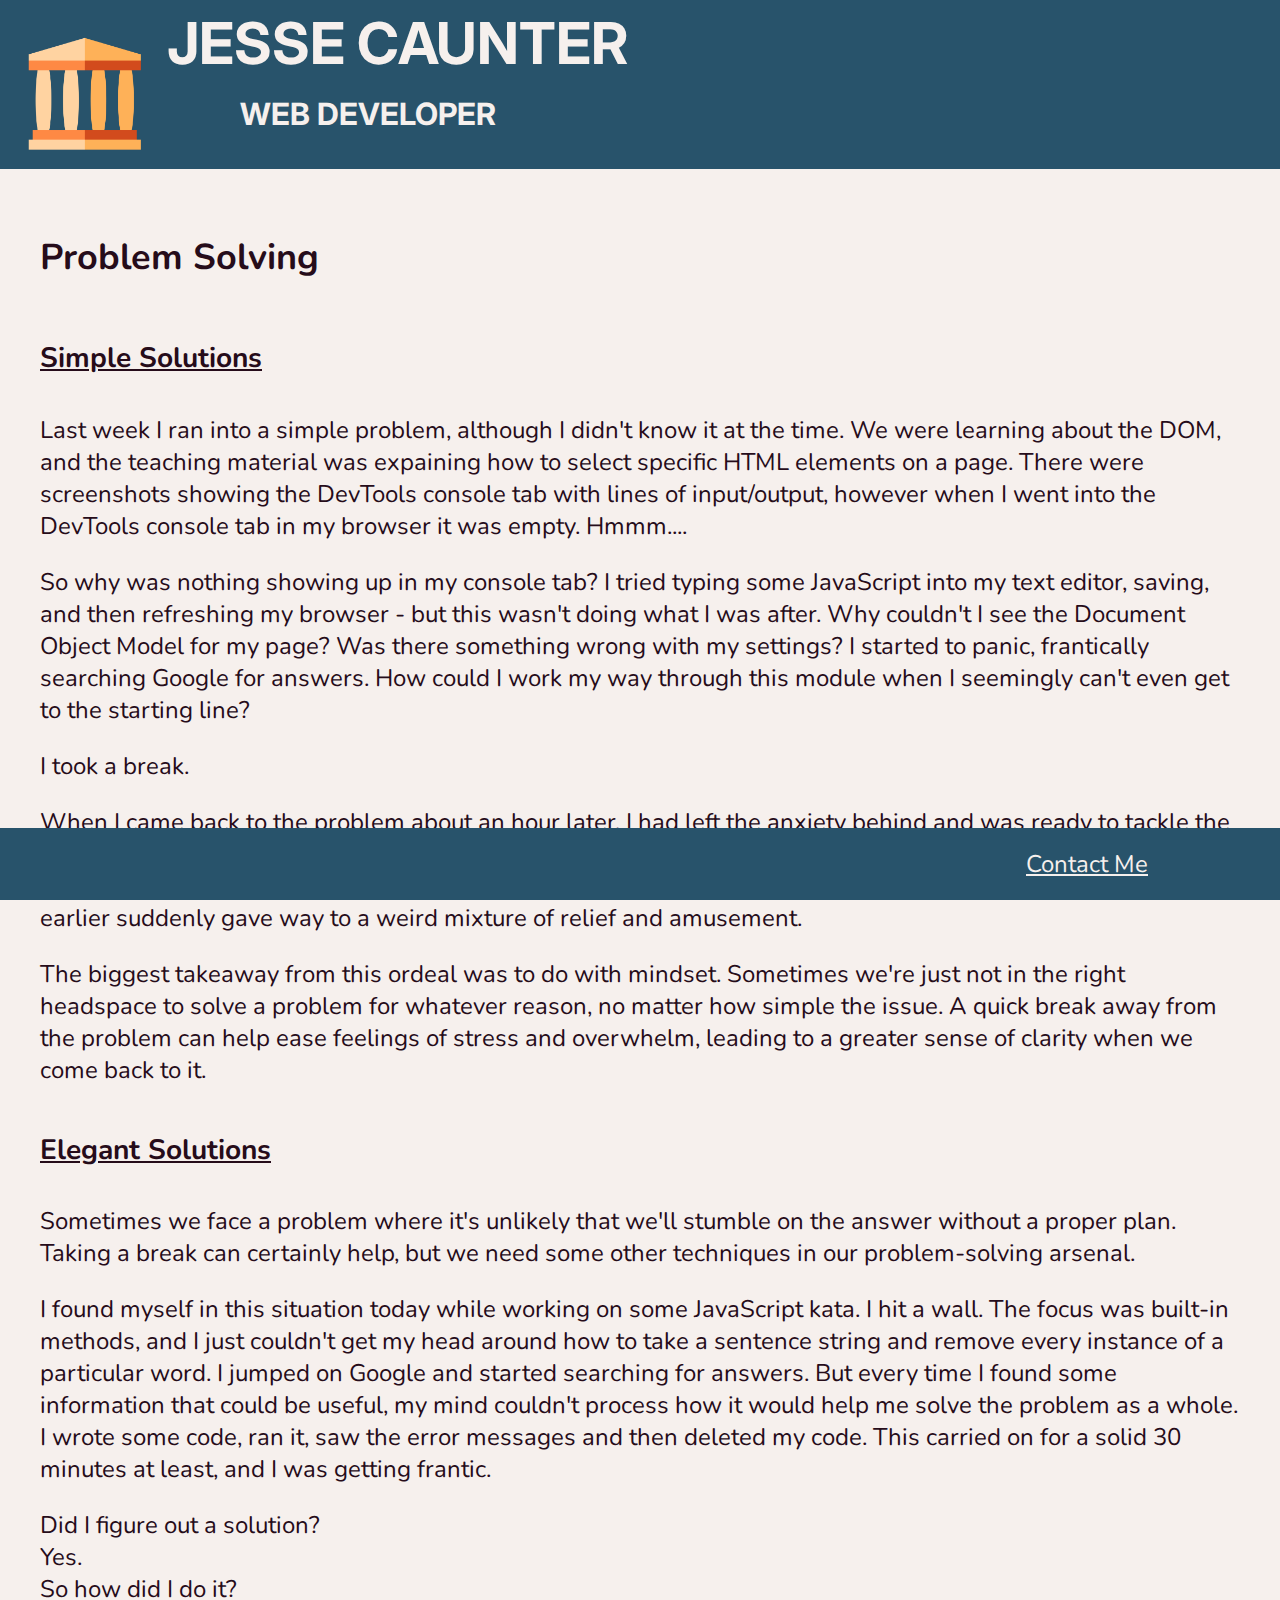
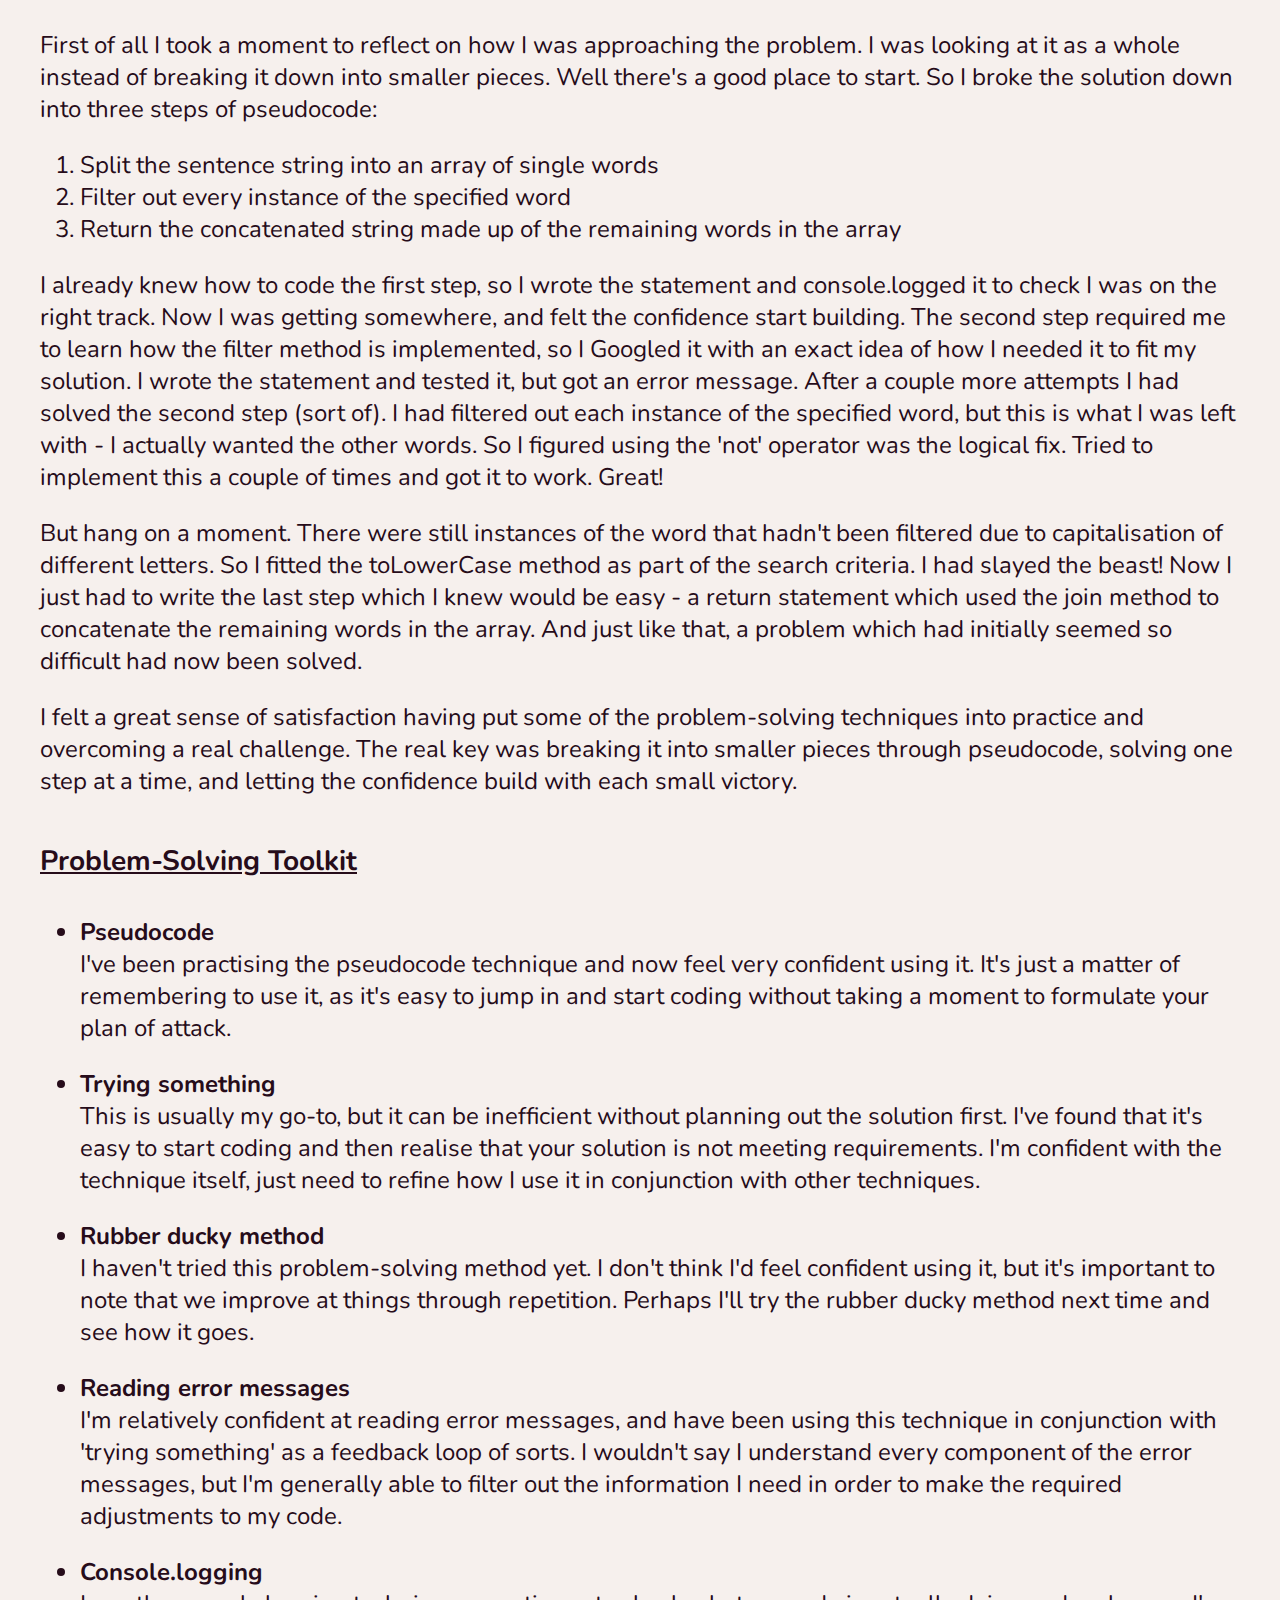
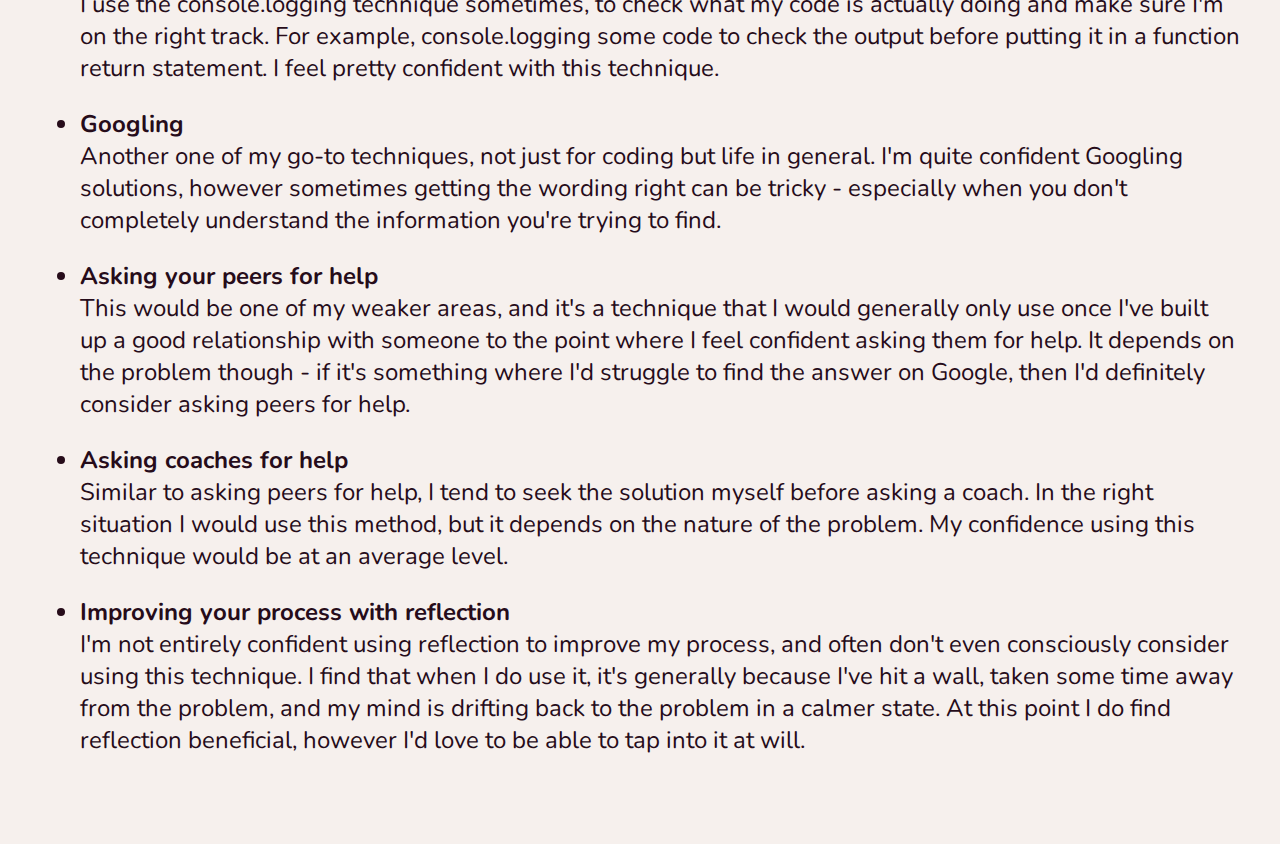
<file: blog/problem-solving.html>
<!DOCTYPE html>
<html lang="en">

<head>
    <meta name="viewport" content="width=device-width,initial-scale=1,maximum-scale=1,user-scalable=no">
    <meta http-equiv="X-UA-Compatible" content="IE=edge,chrome=1">
    <meta name="HandheldFriendly" content="true">
    <link href="../styles/main.css" rel="stylesheet" type="text/css">
    <link rel="preconnect" href="https://fonts.googleapis.com">
    <link rel="preconnect" href="https://fonts.gstatic.com" crossorigin>
    <link href="https://fonts.googleapis.com/css2?family=Inter&family=Nunito&display=swap" rel="stylesheet">
    <title>Problem Solving</title>
</head>

<body>
    <header>
        <div class="clickable-logo-text">
            <a href="../index.html">
                <img src="../images/logo-transparent-bg.png" alt="Site logo" height="120px" width="auto">
                <h1><span id="main-title-name">Jesse Caunter</span><br><span id="main-title-role">Web Developer</span>
                </h1>
            </a>
        </div>
    </header>
    <main>
        <!-- <div class="intro-text">
            <h2 class="intro-heading">Display: Inline vs. Inline-Block</h2>
            <div class="intro-subheadings">
                <h3>E kore e mau i a koe, he wae kai pakiaka. <em>A foot accustomed to running
                        over roots makes the speediest runner.</em> (Optional SUB title) </h3>
                <h4>10 November 2010</h4>
            </div>
        </div> -->
        <div class="blog-post">
            <h2>Problem Solving</h2>
            <h3>Simple Solutions</h3>
            <p>
                Last week I ran into a simple problem, although I didn't know it at the time. We were learning about the
                DOM, and the teaching material was expaining how to select specific HTML elements on a page. There were
                screenshots showing the DevTools console tab with lines of input/output, however when I went into the
                DevTools console tab in my browser it was empty. Hmmm....
            </p>
            <p>
                So why was nothing showing up in my console tab? I tried typing some JavaScript into my text editor,
                saving, and then refreshing my browser - but this wasn't doing what I was after. Why couldn't I see the
                Document Object Model for my page? Was there something wrong with my settings? I started to panic,
                frantically searching Google for answers. How could I work my way through this module when I seemingly
                can't even get to the starting line?
            </p>
            <p>
                I took a break.
            </p>
            <p>
                When I came back to the problem about an hour later, I had left the anxiety behind and was ready to
                tackle the problem step-by-step. I went back on Google and found a video tutorial where I could see
                someone using the DevTools console in real time. They were typing into it. Simple as that. All that
                panic and anxiety I had felt earlier suddenly gave way to a weird mixture of relief and amusement.
            </p>
            <p>
                The biggest takeaway from this ordeal was to do with mindset. Sometimes we're just not in the right
                headspace to solve a problem for whatever reason, no matter how simple the issue. A quick break away
                from the problem can help ease feelings of stress and overwhelm, leading to a greater sense of clarity
                when we come back to it.
            </p>
            <h3>Elegant Solutions</h3>
            <p>
                Sometimes we face a problem where it's unlikely that we'll stumble on the answer without a proper plan.
                Taking a break can certainly help, but we need some other techniques in our problem-solving arsenal.
            </p>
            <p>
                I found myself in this situation today while working on some JavaScript kata. I hit a wall. The focus
                was built-in methods, and I just couldn't get my head around how to take a sentence string and remove
                every instance of a particular word. I jumped on Google and started searching for answers. But every
                time I found some information that could be useful, my mind couldn't process how it would help me solve
                the problem as a whole. I wrote some code, ran it, saw the error messages and then deleted my code. This
                carried on for a solid 30 minutes at least, and I was getting frantic.
            </p>
            <p>
                Did I figure out a solution?
                <br>Yes.
                <br>So how did I do it?
            </p>
            <p>
                First of all I took a moment to reflect on how I was approaching the problem. I was looking at it as a
                whole instead of breaking it down into smaller pieces. Well there's a good place to start. So I broke
                the solution down into three steps of pseudocode:
            </p>
            <ol>
                <li>Split the sentence string into an array of single words</li>
                <li>Filter out every instance of the specified word</li>
                <li>Return the concatenated string made up of the remaining words in the array</li>
            </ol>
            <p>
                I already knew how to code the first step, so I wrote the statement and console.logged it to check I was
                on the right track. Now I was getting somewhere, and felt the confidence start building. The second step
                required me to learn how the filter method is implemented, so I Googled it with an exact idea of how I
                needed it to fit my solution. I wrote the statement and tested it, but got an error message. After a
                couple more attempts I had solved the second step (sort of). I had filtered out each instance of the
                specified word, but this is what I was left with - I actually wanted the other words. So I figured using
                the 'not' operator was the logical fix. Tried to implement this a couple of times and got it to work.
                Great!
            </p>
            <p>
                But hang on a moment. There were still instances of the word that hadn't been filtered due to
                capitalisation of different letters. So I fitted the toLowerCase method as part of the search criteria.
                I had slayed the beast! Now I just had to write the last step which I knew would be easy - a return
                statement which used the join method to concatenate the remaining words in the array. And just like
                that, a problem which had initially seemed so difficult had now been solved.
            </p>
            <p>
                I felt a great sense of satisfaction having put some of the problem-solving techniques into practice and
                overcoming a real challenge. The real key was breaking it into smaller pieces through pseudocode,
                solving one step at a time, and letting the confidence build with each small victory.
            </p>
            <h3>Problem-Solving Toolkit</h3>
            <ul>
                <li><strong>Pseudocode</strong></li>
                <p>
                    I've been practising the pseudocode technique and now feel very confident using it. It's just a
                    matter of remembering to use it, as it's easy to jump in and start coding without taking a moment to
                    formulate your plan of attack.
                </p>
                <li><strong>Trying something</strong></li>
                <p>
                    This is usually my go-to, but it can be inefficient without planning out the solution first. I've
                    found that it's easy to start coding and then realise that your solution is not meeting
                    requirements. I'm confident with the technique itself, just need to refine how I use it in
                    conjunction with other techniques.
                </p>
                <li><strong>Rubber ducky method</strong></li>
                <p>
                    I haven't tried this problem-solving method yet. I don't think I'd feel confident using it, but it's
                    important to note that we improve at things through repetition. Perhaps I'll try the rubber ducky
                    method next time and see how it goes.
                </p>
                <li><strong>Reading error messages</strong></li>
                <p>
                    I'm relatively confident at reading error messages, and have been using this technique in
                    conjunction with 'trying something' as a feedback loop of sorts. I wouldn't say I understand every
                    component of the error messages, but I'm generally able to filter out the information I need in
                    order to make the required adjustments to my code.
                </p>
                <li><strong>Console.logging</strong></li>
                <p>
                    I use the console.logging technique sometimes, to check what my code is actually doing and make sure
                    I'm on the right track. For example, console.logging some code to check the output before putting it
                    in a function return statement. I feel pretty confident with this technique.
                </p>
                <li><strong>Googling</strong></li>
                <p>
                    Another one of my go-to techniques, not just for coding but life in general. I'm quite confident
                    Googling solutions, however sometimes getting the wording right can be tricky - especially when you
                    don't completely understand the information you're trying to find.
                </p>
                <li><strong>Asking your peers for help</strong></li>
                <p>
                    This would be one of my weaker areas, and it's a technique that I would generally only use once I've
                    built up a good relationship with someone to the point where I feel confident asking them for help.
                    It depends on the problem though - if it's something where I'd struggle to find the answer on
                    Google, then I'd definitely consider asking peers for help.
                </p>
                <li><strong>Asking coaches for help</strong></li>
                <p>
                    Similar to asking peers for help, I tend to seek the solution myself before asking a coach. In the
                    right situation I would use this method, but it depends on the nature of the problem. My confidence
                    using this technique would be at an average level.
                </p>
                <li><strong>Improving your process with reflection</strong></li>
                <p>
                    I'm not entirely confident using reflection to improve my process, and often don't even consciously
                    consider using this technique. I find that when I do use it, it's generally because I've hit a wall,
                    taken some time away from the problem, and my mind is drifting back to the problem in a calmer
                    state. At this point I do find reflection beneficial, however I'd love to be able to tap into it at
                    will.
                </p>
            </ul>
        </div>
    </main>
    <footer>
        <a href="mailto:js.caunter@gmail.com" id="contact-me">Contact Me</a>
    </footer>
</body>

</html>
</file>
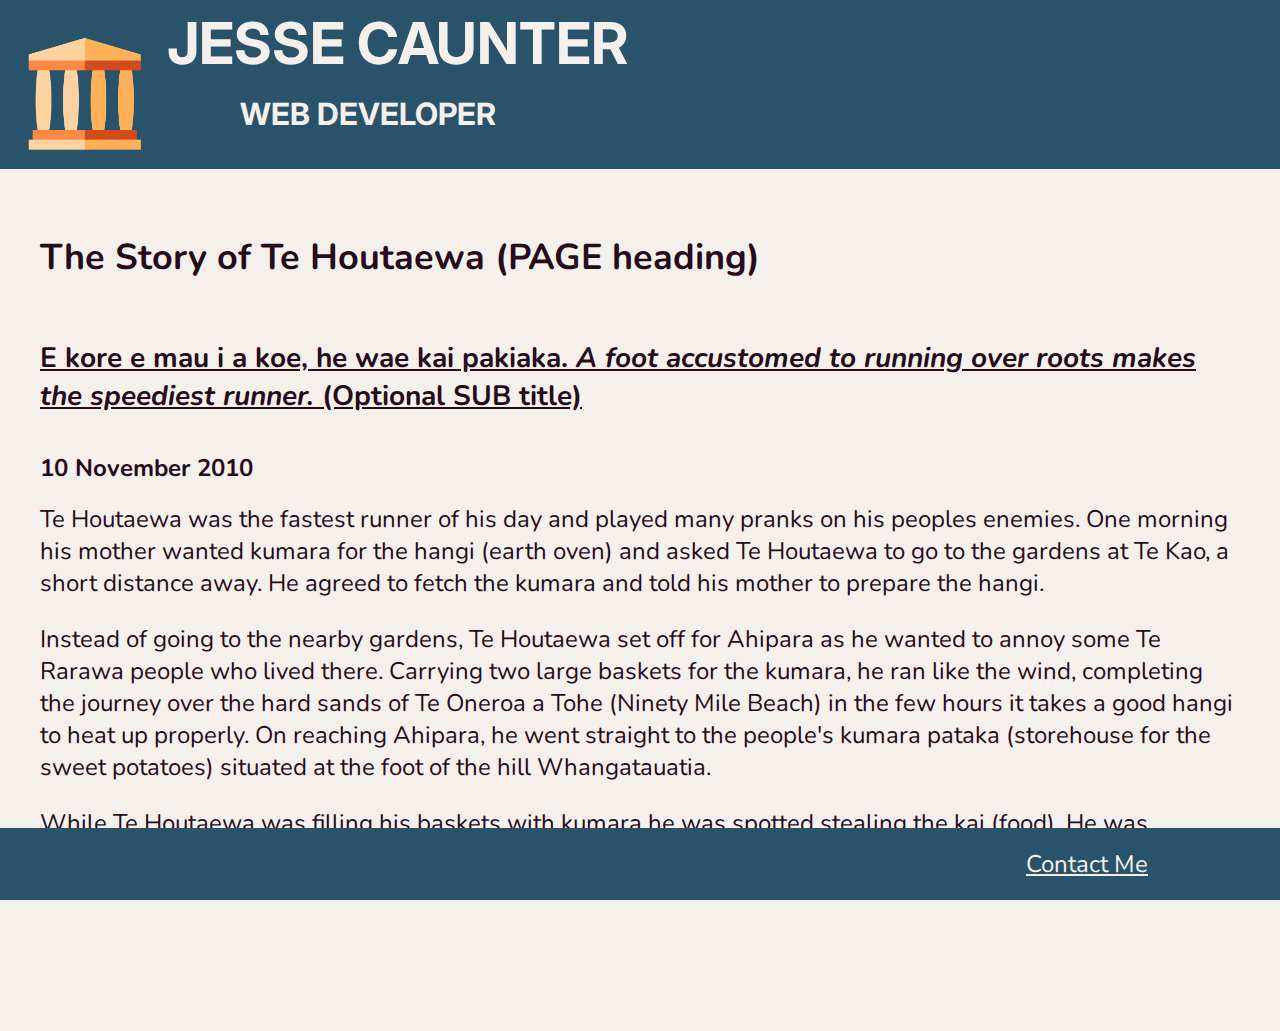
<file: blog/template.html>
<!DOCTYPE html>
<html lang="en">

<head>
    <meta charset="UTF-8">
    <meta http-equiv="X-UA-Compatible" content="IE=edge">
    <meta name="viewport" content="width=device-width, initial-scale=1.0">
    <link href="../styles/main.css" rel="stylesheet" type="text/css">
    <link rel="preconnect" href="https://fonts.googleapis.com">
    <link rel="preconnect" href="https://fonts.gstatic.com" crossorigin>
    <link href="https://fonts.googleapis.com/css2?family=Inter&family=Nunito&display=swap" rel="stylesheet">
    <title>Stories and Legends (PAGE title) </title>
</head>

<body>
    <header>
        <div class="clickable-logo-text">
            <a href="../index.html">
                <img src="../images/logo-transparent-bg.png" alt="Site logo" height="120px" width="auto">
                <h1><span id="main-title-name">Jesse Caunter</span><br><span id="main-title-role">Web Developer</span>
                </h1>
            </a>
        </div>
    </header>
    <main>
        <div class="intro-text">
            <h2 class="intro-heading">The Story of Te Houtaewa (PAGE heading)</h2>
            <div class="intro-subheadings">
                <h3>E kore e mau i a koe, he wae kai pakiaka. <em>A foot accustomed to running
                        over roots makes the speediest runner.</em> (Optional SUB title) </h3>
                <h4>10 November 2010</h4>
            </div>
            <p>
                Te Houtaewa was the fastest runner of his day and played many pranks on his peoples enemies. One morning
                his mother wanted kumara for the hangi (earth oven) and asked Te Houtaewa to go to the gardens at Te
                Kao, a short distance away. He agreed to fetch the kumara and told his mother to prepare the hangi.
            </p>
            <p>
                Instead of going to the nearby gardens, Te Houtaewa set off for Ahipara as he wanted to annoy some Te
                Rarawa people who lived there. Carrying two large baskets for the kumara, he ran like the wind,
                completing the journey over the hard sands of Te Oneroa a Tohe (Ninety Mile Beach) in the few hours it
                takes a good hangi to heat up properly. On reaching Ahipara, he went straight to the people's kumara
                pataka (storehouse for the sweet potatoes) situated at the foot of the hill Whangatauatia.
            </p>
            <p>
                While Te Houtaewa was filling his baskets with kumara he was spotted stealing the kai (food). He was
                immediately recognised.
            </p>
        </div>
    </main>
    <footer>
        <a href="mailto:js.caunter@gmail.com" id="contact-me">Contact Me</a>
    </footer>
</body>

</html>
</file>
<file: styles/main.css>
/*
Colour Palette
#B29100 - Dark Goldenrod
#28536B - Blue Sapphire
#7EA8BE - Pewter Blue
#F6F0ED - Isabelline
#260C1A - Dark Purple
*/

* {
    margin: 0;
}

html {
    font-family: 'Nunito', sans-serif;
    color: #260C1A;
}

/* Start of header style */

header {
    background-color: #28536B;
    font-family: 'Inter', sans-serif;
    padding: 8px;
}

.clickable-logo-text {
    margin-left: 16px;
}

.clickable-logo-text a {
    text-decoration: none;
}

h1 {
    display: inline-block;
    vertical-align: 50%;
    margin-left: 16px;
    color: #F6F0ED;
}

h1 #main-title-name {
    font-size: 1.2em;
    text-transform: uppercase;
}

h1 #main-title-role {
    padding-left: 16%;
    text-transform: uppercase;
    font-size: 0.64em;
}

/* Start of main style */

main {
    padding: 64px 40px;
    background-color: #F6F0ED;
}

.intro-text {
    margin-bottom: 4em;
}

h2 {
    margin-bottom: 1.6em;
}

h3 {
    margin-top: 1.6em;
    margin-bottom: 1.3em;
    text-decoration: underline;
}

.intro-subheadings {
    margin-bottom: 0.8em;
}

p {
    margin-bottom: 1em;
}

figure {
    margin-bottom: 1.3em;
    padding: 0.8em;
    border-left: 4px solid #B29100;
    background-color: rgba(178, 145, 0, 0.4);
}

figure figcaption {
    text-indent: 2em;
    font-size: 0.8em;
}

#blog-box {
    width: 50%;
    border: 1px solid #7EA8BE;
    border-radius: 4px;
    box-shadow: 0 0 4px #7EA8BE;
    margin-left: 1em;
    padding: 22px 16px;
}

.blog-subsection {
    padding-bottom: 1.6em;
    margin-bottom: 1.6em;
}

#bootcamp-learning-plan {
    border-bottom: 2px solid #28536B;
}

#foundations-learning-plan {
    margin-top: 2em;
}

.box-heading {
    padding-inline-start: 1.3em;
    margin-bottom: 0.8em;
}

.sprint-list {
    line-height: 2;
    list-style-type: none;
    padding-inline-start: 1em;
}

.sprint-list li {
    margin-bottom: 0.8em;
}

.sprint-list a {
    color: #28536B;
    margin-left: 2em;
}

.sprint-list a:hover {
    color: #7EA8BE;
}

.example-images {
    padding-top: 0.8em;
    padding-bottom: 0.8em;  
}

.example-images img {
    display: block;
    margin-left: auto;
    margin-right: auto;
    margin-top: 1em;
    margin-bottom: 1.6em;
}

.q-and-a-block {
    margin-bottom: 1.6em;
}

iframe {
    margin: 1.6em;
}

ol {
    margin-bottom: 1em;
}

/* Start of footer style */

footer {
    position: fixed;
    left: 0;
    bottom: 0;
    width: 100%;
    line-height: 3em;
    min-height: 3em;
    background-color: #28536B;
    text-align: right;
}

footer a {
    color: #F6F0ED;
    margin-right: 10%;
    padding: 4px;
}

footer a:hover {
    color: #28536B;
    background-color: #F6F0ED;
    border-radius: 4px;
}

footer a:focus {
    color: #28536B;
    background-color: #F6F0ED;
    border-radius: 4px;
}

/* Tablet Landscape */
@media screen and (max-width: 1060px) {
    #primary { width:67%; }
    #secondary { width:30%; margin-left:3%;}  
}

/* Tabled Portrait */
@media screen and (max-width: 768px) {
    #primary { width:100%; }
    #secondary { width:100%; margin:0; border:none; }
}

img { max-width: 100%; }

@media (min-width: 640px) { body {font-size:1rem;} } 
@media (min-width:960px) { body {font-size:1.2rem;} } 
@media (min-width:1100px) { body {font-size:1.5rem;} }

html { font-size:100%; }
</file>
